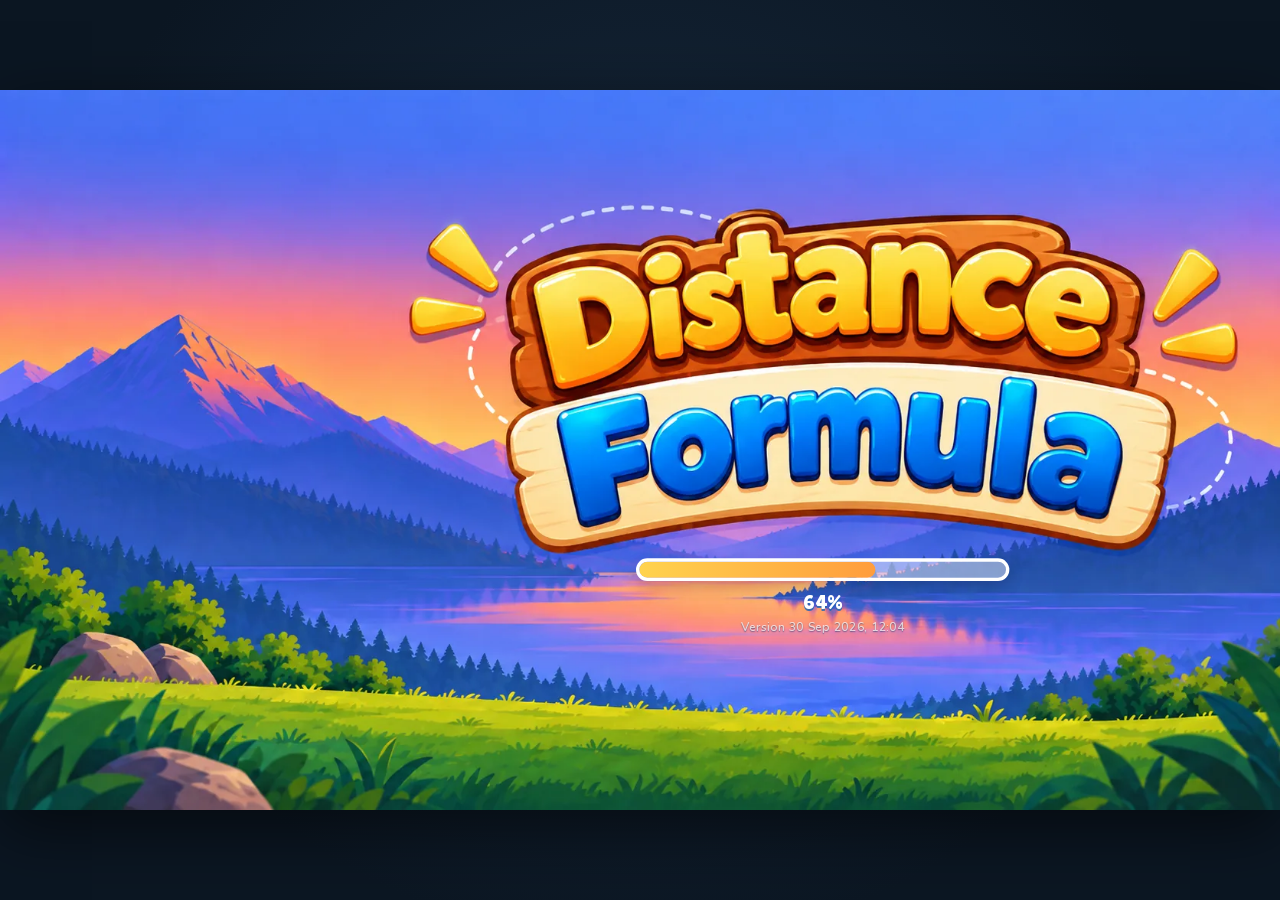
<file: learn/index.html>
<!DOCTYPE html>
<html lang="en">
<head>
<meta charset="utf-8">
<meta name="viewport" content="width=device-width, initial-scale=1, viewport-fit=cover">
<!-- Every stylesheet, script and icon below carries a version stamp,
     and so does everything the scripts load. tools/stamp.js writes it
     on each commit (.githooks/pre-commit), so a laptop that opened an
     earlier copy asks for the new files rather than running the old
     ones. The loading screen shows it, small, so two laptops can be
     compared at a glance. (The <meta http-equiv> cache lines that used
     to sit here are ignored by every current browser.) -->
<title>Distance Formula — Swifty's Adventure</title>

<!-- The game's own mark: two plotted points and the distance between
     them, in the board's navy and gold. The SVG scales to whatever a
     browser asks for; the PNGs are there for the ones that still want a
     bitmap, and for an iOS home screen. -->
<link rel="icon" type="image/svg+xml" href="assets/icon.svg?v=20260930120459">
<!-- The two PNG icons stay PNG: iOS asks for a PNG home-screen icon, and
     as WebP these two came out no smaller (3KB between them). -->
<link rel="icon" type="image/png" sizes="32x32" href="assets/icon-32.png?v=20260930120459">
<link rel="apple-touch-icon" sizes="180x180" href="assets/icon-180.png?v=20260930120459">
<meta name="theme-color" content="#213258">
<!-- The game's own two fonts, from its own folder — never the
     laptop's, never the network's. -->
<link rel="stylesheet" href="css/fonts.css?v=20260930120459">
<link rel="stylesheet" href="css/style.css?v=20260930120459">
<link rel="stylesheet" href="css/number-selector.css?v=20260930120459">
<link rel="stylesheet" href="css/triangle-options.css?v=20260930120459">
<link rel="stylesheet" href="css/hint-note.css?v=20260930120459">
<link rel="stylesheet" href="css/screen-jump.css?v=20260930120459">
<link rel="stylesheet" href="css/town.css?v=20260930120459">
<link rel="stylesheet" href="css/speech-bubble.css?v=20260930120459">
<link rel="stylesheet" href="css/formula-table.css?v=20260930120459">
</head>
<body>

<div id="viewport">
  <!-- 1920 x 1080 design space, scaled to fit any 16:9 screen -->
  <div id="stage">

    <!-- ============ start screen ============ -->
    <div id="startScreen">
      <img id="startArt" class="full" src="" alt="Distance Formula">

      <!-- wind and blowing leaves; behind her and behind the button -->
      <div id="startSky"></div>

      <!-- She flies in and perches on the rock before Play is offered.
           Her own rig rather than the game's: that one lives inside
           #scene, which is still hidden while this plays. -->
      <div id="startShadow"></div>
      <div id="startBird" class="pre-flight">
        <div id="startBirdWin">
          <img id="startFly"  src="" alt="">
          <img id="startTalk" src="" alt="Swifty">
        </div>
      </div>

      <button id="playBtn" class="veiled" disabled aria-label="Play">
        <img id="playImg" src="" alt="">
      </button>

      <!-- Where Play will be, until every file is here (js/preload.js):
           the bar, how far it has got, and which copy of the game this is. -->
      <div id="loadBar" role="progressbar" aria-label="Loading" aria-valuemin="0" aria-valuemax="100" aria-valuenow="0">
        <div class="load-track"><div id="loadFill"></div></div>
        <div id="loadPct">0%</div>
        <div id="loadVer"></div>
      </div>
    </div>

    <!-- ============ game scene ============ -->
    <div id="scene" class="hidden">
      <img id="sceneArt" class="full" src="" alt="">

      <div id="skyLayer"></div>

      <!-- screen 5: the coordinate board. Axes, arrowheads and numbers
           are drawn as an SVG overlay so each part can animate in. -->
      <div id="gridPanel" class="hidden">
        <div id="gridImg"></div>
        <svg id="gridAxes" aria-hidden="true"></svg>
      </div>

      <!-- bird + bubble share this group so they bob together and
           the tail never drifts off her head -->
      <div id="charGroup">
        <!-- she must not be seen standing at her mark before she flies
             in, so both start hidden until an entrance runs -->
        <div id="shadow" class="lifted"></div>
        <div id="birdRig" class="pre-entrance">
          <!-- mirrors her about the belly anchor so she faces the way
               she is travelling -->
          <div id="birdFlip">
            <div id="birdWin">
              <img id="flySheet"  src="" alt="">
              <img id="talkSheet" src="" alt="Swifty">
            </div>
          </div>
        </div>

        <!-- screen 5 resting pose, swapped in when she lands -->
        <img id="standSwifty" class="hidden" src="" alt="Swifty">

        <!-- Her balloon (css/speech-bubble.css): HTML and CSS only.
             #bubble is the box seatBubble() moves and sizes; inside it,
             the balloon itself, its one shine, and the line. -->
        <div id="bubble" class="hidden">
          <div id="bubbleBody" class="game-speech-bubble" role="dialog" aria-live="polite">
            <span class="game-speech-bubble__shine" aria-hidden="true"></span>
            <div class="game-speech-bubble__content">
              <p id="bubbleLine" class="game-speech-bubble__text"></p>
            </div>
          </div>
        </div>
      </div>


      <!-- the way back and the way on, as one pair in the top corner -->
      <div id="nav">
        <!-- The arrows are drawn, not typed: neither font has ◀ ▶, so
             as characters every laptop drew its own. -->
        <button id="backBtn" aria-label="Previous screen" disabled><span class="arrow" aria-hidden="true"></span>Back</button>
        <button id="nextBtn" aria-label="Next screen">Next<span class="arrow" aria-hidden="true"></span></button>
      </div>

      <!-- the way on, in the corner, once she has said what the formula
           gives (37, 39, 41) -->
      <button id="goOn" class="hidden" aria-label="Next screen">Next<span class="arrow" aria-hidden="true"></span></button>

    </div>

    <!-- ============ effects ============ -->
    <!-- the hand that comes down and taps the point when nobody has
         moved for a while; positioned and shown by Hint -->

    <div id="fxLayer"></div>
    <!-- a wrong answer, felt at the edges of the frame; FX.missGlow -->
    <div id="missGlow" aria-hidden="true"></div>
    <div id="leafLayer" class="hidden"></div>

  </div>
</div>

<script src="js/config.js?v=20260930120459"></script>
<script src="js/asset-manifest.js?v=20260930120459"></script>
<script src="js/preload.js?v=20260930120459"></script>
<script src="js/audio.js?v=20260930120459"></script>
<script src="js/voice.js?v=20260930120459"></script>
<script src="js/fx.js?v=20260930120459"></script>
<script src="js/number-selector.js?v=20260930120459"></script>
<script src="js/triangle-options.js?v=20260930120459"></script>
<script src="js/hint-note.js?v=20260930120459"></script>
<script src="js/screen-jump.js?v=20260930120459"></script>
<script src="js/town.js?v=20260930120459"></script>
<script src="js/formula-table.js?v=20260930120459"></script>
<script src="js/math-text.js?v=20260930120459"></script>
<script src="js/game.js?v=20260930171500"></script>
<!-- inside Cliff Cross's <iframe> (?embed=1): tells the game when the
     lesson is up and when it is over; does nothing on its own -->
<script src="js/embed.js?v=20260930171500"></script>
</body>
</html>
</file>
<file: learn/css/fonts.css>
/* The game's two faces, from its own folder.

   They used to come from fonts.googleapis.com, which made the letters
   depend on the laptop: offline, or on a network that filters Google,
   every word was set in the laptop's own font — San Francisco, Segoe
   UI, Roboto — and on a slow connection her first lines arrived in it
   and switched part-way through. These are Google's own files for the
   same two faces (Lilita One 400, Nunito 600), with the same character
   ranges, so what renders is exactly what rendered before; see
   assets/fonts/OFL-*.txt for the licence (SIL Open Font License).

   `block`, not `swap`: nothing is ever drawn in a stand-in face. The
   loader waits for both faces before Play is offered (game.js,
   preload), so the block never shows.

   One more Nunito file carries √ and the subscripts ₁ ₂ — Nunito has
   them, but Google's Latin set does not, so they used to come from
   whatever font the laptop had.

   And Poppins 700, the face of her speech balloon (css/speech-bubble.css)
   and nothing else: Google's own files again, the same two ranges, and
   the same licence (assets/fonts/OFL-Poppins.txt). What Poppins has not
   got — √, ₁, ₂ — comes from Nunito, next in the balloon's list. */
@font-face {
  font-family: 'Lilita One';
  font-style: normal;
  font-weight: 400;
  font-display: block;
  src: url('../assets/fonts/lilita-one-latin.woff2?v=20260930120459') format('woff2');
  unicode-range: U+0000-00FF, U+0131, U+0152-0153, U+02BB-02BC, U+02C6, U+02DA, U+02DC, U+0304, U+0308, U+0329, U+2000-206F, U+20AC, U+2122, U+2191, U+2193, U+2212, U+2215, U+FEFF, U+FFFD;
}
@font-face {
  font-family: 'Lilita One';
  font-style: normal;
  font-weight: 400;
  font-display: block;
  src: url('../assets/fonts/lilita-one-latin-ext.woff2?v=20260930120459') format('woff2');
  unicode-range: U+0100-02BA, U+02BD-02C5, U+02C7-02CC, U+02CE-02D7, U+02DD-02FF, U+0304, U+0308, U+0329, U+1D00-1DBF, U+1E00-1E9F, U+1EF2-1EFF, U+2020, U+20A0-20AB, U+20AD-20C0, U+2113, U+2C60-2C7F, U+A720-A7FF;
}
@font-face {
  font-family: 'Nunito';
  font-style: normal;
  font-weight: 600;
  font-display: block;
  src: url('../assets/fonts/nunito-600-latin.woff2?v=20260930120459') format('woff2');
  unicode-range: U+0000-00FF, U+0131, U+0152-0153, U+02BB-02BC, U+02C6, U+02DA, U+02DC, U+0304, U+0308, U+0329, U+2000-206F, U+20AC, U+2122, U+2191, U+2193, U+2212, U+2215, U+FEFF, U+FFFD;
}
@font-face {
  font-family: 'Nunito';
  font-style: normal;
  font-weight: 600;
  font-display: block;
  src: url('../assets/fonts/nunito-600-latin-ext.woff2?v=20260930120459') format('woff2');
  unicode-range: U+0100-02BA, U+02BD-02C5, U+02C7-02CC, U+02CE-02D7, U+02DD-02FF, U+0304, U+0308, U+0329, U+1D00-1DBF, U+1E00-1E9F, U+1EF2-1EFF, U+2020, U+20A0-20AB, U+20AD-20C0, U+2113, U+2C60-2C7F, U+A720-A7FF;
}
@font-face {
  font-family: 'Nunito';
  font-style: normal;
  font-weight: 600;
  font-display: block;
  src: url('../assets/fonts/nunito-600-math.woff2?v=20260930120459') format('woff2');
  unicode-range: U+2081-2082, U+221A;
}
/* And the letters of the algebra — x₁, y₂, the x of "x-axis", the d of
   the distance formula — in Latin Modern Math, the face of TeX's own
   mathematics: its italic x, y and d and its small script digits, and
   nothing else (tools/swifty-math-font.py). Made from it and renamed,
   as its licence asks: assets/fonts/GUST-FONT-LICENSE.txt. An italic
   face: that is what its letters are. Set where js/math-text.js puts
   .mvar and .msub (style.css). */
@font-face {
  font-family: 'Swifty Math';
  font-style: italic;
  font-weight: 400;
  font-display: block;
  src: url('../assets/fonts/swifty-math.woff2?v=20260930120459') format('woff2');
  unicode-range: U+0064, U+0078-0079, U+2080-2089;
}
@font-face {
  font-family: 'Poppins';
  font-style: normal;
  font-weight: 700;
  font-display: block;
  src: url('../assets/fonts/poppins-700-latin.woff2?v=20260930120459') format('woff2');
  unicode-range: U+0000-00FF, U+0131, U+0152-0153, U+02BB-02BC, U+02C6, U+02DA, U+02DC, U+0304, U+0308, U+0329, U+2000-206F, U+20AC, U+2122, U+2191, U+2193, U+2212, U+2215, U+FEFF, U+FFFD;
}
@font-face {
  font-family: 'Poppins';
  font-style: normal;
  font-weight: 700;
  font-display: block;
  src: url('../assets/fonts/poppins-700-latin-ext.woff2?v=20260930120459') format('woff2');
  unicode-range: U+0100-02BA, U+02BD-02C5, U+02C7-02CC, U+02CE-02D7, U+02DD-02FF, U+0304, U+0308, U+0329, U+1D00-1DBF, U+1E00-1E9F, U+1EF2-1EFF, U+2020, U+20A0-20AB, U+20AD-20C0, U+2113, U+2C60-2C7F, U+A720-A7FF;
}
</file>
<file: learn/css/style.css>
/* =============================================================
   Distance Formula — presentation
   Everything is authored in a fixed 1920 x 1080 space; #stage is
   scaled by JS so the 16:9 frame fits any screen and letterboxes.
   ============================================================= */

/* The design space, declared once.

   Every length in this project is written in these units, and the
   whole frame is scaled as one thing to whatever room the browser
   gives it. That is the entire responsive system: there is no second
   layout for a smaller screen, because a smaller screen gets the same
   layout at a smaller scale.

   Which means a viewport unit is always a bug here. `vw` and `vh`
   measure the real window; everything inside #stage measures the
   design. The two are the same number only at exactly 1920x1080, so a
   `vw` inside the stage is a length that silently changes shape with
   the device — the one thing this system exists to prevent. When a
   rule needs to know how much room the whole frame has, it asks
   --stage-w / --stage-h, not the window.

   `fitStage()` writes these from C.STAGE_W / C.STAGE_H at boot, so the
   config stays the one place the design's size is decided and these
   two lines are the fallback that keeps the first paint right. */
:root {
  --stage-w: 1920px;
  --stage-h: 1080px;
}

*, *::before, *::after { box-sizing: border-box; }

html, body {
  margin: 0; padding: 0; height: 100%;
  background: #0b1622;
  overflow: hidden;
  /* Nunito second: it is the game's own too, and it carries the few
     characters Lilita One lacks (√, ₁, ₂), so those never fall through
     to whatever font the laptop has. */
  font-family: 'Lilita One', 'Nunito', system-ui, -apple-system, 'Segoe UI', sans-serif;
  /* Only the weights that exist. Lilita One has one and Nunito is
     loaded at one; a heavier weight asked of either used to be faked
     by the browser — each browser its own way, so the same digits came
     out a different thickness on every laptop. */
  font-synthesis: none;
  -webkit-font-smoothing: antialiased;
  -webkit-tap-highlight-color: transparent;
  /* Safari only reads the prefixed form: without it a quick double tap
     on the scene selected one of her words in blue. */
  -webkit-user-select: none;
  user-select: none;
}

#viewport {
  position: fixed; top: 0; right: 0; bottom: 0; left: 0;
  background: radial-gradient(circle at 50% 40%, #16283c 0%, #0b1622 70%);
  overflow: hidden;
}

#stage {
  position: absolute; left: 50%; top: 50%;
  width: var(--stage-w); height: var(--stage-h);
  transform: translate(-50%, -50%) scale(1);
  transform-origin: center center;
  overflow: hidden;
  background: #8fd6f7;
  box-shadow: 0 30px 90px rgba(0, 0, 0, .55);
}

/* Full-frame art: the background plates, which are drawn at the design
   size and so fill it exactly. Sized from the design space rather than
   from 100%/100% so a plate can never be stretched by a parent that
   has been given some other height. */
.full {
  position: absolute; left: 0; top: 0;
  width: var(--stage-w); height: var(--stage-h);
  display: block;
  pointer-events: none;
}

.hidden { display: none !important; }

/* ---------------- loading ---------------- */
/* ---------------- loading: the bar where Play will be ----------------
   The title screen is up from the first moment, and until every file is
   here (js/preload.js) the bar stands in the Play button's place — the
   same white-edged pill and sunrise fill the loading screen before it
   had. layout() centres it on the button's box. When it is full it goes,
   she flies in, and Play pops up where it was. */
#loadBar {
  position: absolute; z-index: 3;
  width: 560px;
  transform: translate(-50%, -50%);
  text-align: center;
  transition: opacity .4s ease, transform .4s ease;
}
#loadBar.done { opacity: 0; transform: translate(-50%, -50%) scale(.94); }
#loadBar.hidden { display: none; }
.load-track {
  height: 34px;
  background: rgba(255, 255, 255, .45);
  border: 5px solid #fff; border-radius: 999px;
  overflow: hidden;
  box-shadow: 0 8px 22px rgba(0, 0, 0, .18);
}
/* Its width follows the bytes (js/preload.js); the transition only
   smooths a step between two reports, it never runs ahead of them. */
#loadFill {
  height: 100%; width: 0%;
  background: linear-gradient(90deg, #ffd34e, #ff9d3d);
  border-radius: 999px;
  transition: width .25s ease;
}
#loadPct {
  margin-top: 14px;
  font-family: 'Lilita One', 'Nunito', system-ui, sans-serif;
  font-size: 30px; font-weight: 400; color: #fff;
  text-shadow: 0 3px 0 rgba(27, 100, 181, .8);
  font-variant-numeric: tabular-nums;
}
/* Which copy of the game this is: the version stamp, as a date. Small
   and quiet — it is for comparing two laptops, not for the child. */
#loadVer {
  margin-top: 8px;
  font-family: 'Nunito', system-ui, sans-serif; font-weight: 600;
  font-size: 18px; letter-spacing: .5px;
  color: rgba(255, 255, 255, .7);
  text-shadow: 0 1px 2px rgba(27, 60, 110, .6);
  min-height: 1.2em;
}

/* ---------------- start screen ---------------- */
#startScreen { position: absolute; top: 0; right: 0; bottom: 0; left: 0; z-index: 8; transition: opacity .5s ease; }
#startScreen.fade-out { opacity: 0; }

/* Swifty's arrival on the title screen, on the same rig convention as
   the game's: a zero-size origin sitting on her belly anchor, so the
   flight's scale and rotation turn about her body rather than a corner. */
#startBird {
  position: absolute; z-index: 1;
  width: 0; height: 0;
  transform-origin: 0 0;
}
/* Held invisible until the flight starts — its own first keyframe is
   off-stage at opacity 0, so she is never drawn at rest on the rock
   before she has flown to it. */
#startBird.pre-flight { opacity: 0; }
#startBird.flying { animation: startFlyIn 2600ms linear forwards; }
#startBirdWin { position: absolute; overflow: hidden; }
#startBirdWin img { position: absolute; display: block; }

/* Contact shadow on the rock, faded in as she settles. */
#startShadow {
  position: absolute; z-index: 0;
  border-radius: 50%;
  background: radial-gradient(ellipse at center,
              rgba(48, 40, 36, .42) 0%,
              rgba(48, 40, 36, .27) 45%,
              rgba(48, 40, 36, .09) 70%,
              rgba(48, 40, 36, 0)   80%);
  opacity: 0;
  transition: opacity .5s ease;
  pointer-events: none;
}
#startShadow.down { opacity: 1; }

/* An undulating approach from off-stage left that flares and settles
   onto the rock — the dips shorten as she nears it. Offsets are from
   the perch, which is where the rig already sits. */
@keyframes startFlyIn {
  0%   { transform: translate(-560px, -262px) scale(.52) rotate(-9deg); opacity: 0; }
  6%   { opacity: 1; }
  17%  { transform: translate(-452px, -368px) scale(.60) rotate(6deg); }
  30%  { transform: translate(-352px, -205px) scale(.68) rotate(-7deg); }
  43%  { transform: translate(-262px, -338px) scale(.76) rotate(6deg); }
  56%  { transform: translate(-182px, -178px) scale(.83) rotate(-6deg); }
  68%  { transform: translate(-116px, -290px) scale(.90) rotate(5deg); }
  79%  { transform: translate(-64px,  -148px) scale(.95) rotate(-4deg); }
  88%  { transform: translate(-28px,  -212px) scale(.99) rotate(3deg); }
  95%  { transform: translate(-4px,   -62px)  scale(1.02) rotate(-1deg); }
  100% { transform: translate(0, 0) scale(1) rotate(0deg); opacity: 1; }
}

#playBtn {
  position: absolute; z-index: 2;
  opacity: 1; transition: opacity .45s ease;
  padding: 0; border: 0; background: none;
  cursor: pointer; overflow: visible;
  transform-origin: center center;
  filter: drop-shadow(0 14px 20px rgba(12, 60, 120, .38));
}
#playImg { position: absolute; display: block; pointer-events: none; }

/* soft halo that breathes behind the button */
#playBtn::before {
  content: ''; position: absolute; left: 50%; top: 50%;
  width: 128%; height: 128%;
  transform: translate(-50%, -50%);
  border-radius: 50%;
  background: radial-gradient(circle, rgba(255, 255, 255, .55) 0%, rgba(140, 215, 255, .30) 45%, rgba(140, 215, 255, 0) 70%);
  animation: halo 2.2s ease-in-out infinite;
  pointer-events: none;
}
/* Not offered until she has landed. Done as a transition, not an
   animation, so it cannot fight the idle keyframes below. */
#playBtn.veiled { opacity: 0; pointer-events: none; }
#playBtn.idle { animation: playIdle 1.9s ease-in-out infinite; }
/* Offered: it pops up in the bar's place, overshoots a little, settles
   into its idle bob. */
#playBtn.popping { animation: playPop .5s cubic-bezier(.3, 1.45, .5, 1) both; }
@keyframes playPop {
  0%   { transform: scale(.3); opacity: 0; }
  60%  { transform: scale(1.08); opacity: 1; }
  100% { transform: scale(1); opacity: 1; }
}
@media (hover: hover) and (pointer: fine) {
  #playBtn:hover { animation-duration: 1.1s; }
}
#playBtn:active { animation: none; transform: scale(.9); }
#playBtn.pressed { animation: playPress .42s cubic-bezier(.3, 1.5, .5, 1) forwards; }

/* ---------------- scene ---------------- */
#scene { position: absolute; top: 0; right: 0; bottom: 0; left: 0; z-index: 1; }

/* The scene behind the game is left sharp. It used to carry a 4px
   blur to push it back behind the board and the line — and the 1.02
   scale with it, which existed only to hide the soft rim a blur
   leaves at its own edges. The painting is meant to be seen.

   What is left is a breath of tone off it, far too little to read as
   haze: the board and her line still have to come first. */
#sceneArt {
  filter: saturate(.96) brightness(.98);
}

/* Filled backwards, never forwards, here and on every entrance below
   whose last frame is the element's own style: an animation holding its
   last frame is still running as far as the compositor is concerned,
   and keeps the element on a layer of its own for good — the whole
   frame, for this one. */
#scene.fade-in { animation: fadeIn .6s ease backwards; }

/* Everything ambient lives here — the clouds and the drifting leaf.
   z-index 1 puts the whole layer behind the board (2), Swifty (3) and
   the working (4), so nothing in it can ever come forward over the part
   of the screen the child is working on. */
#skyLayer {
  position: absolute; left: 0; top: 0;
  width: 1920px; height: 1080px;
  overflow: hidden;
  pointer-events: none;
  z-index: 1;
}
.cloud {
  position: absolute; left: 0;
  overflow: hidden;
  will-change: transform;
  animation-name: cloudDrift;
  /* Eased, and reversing each time: the cloud slows as it reaches one
     end of the sky, turns, and drifts back — so it stays in open sky
     rather than running off the frame past the trees. */
  animation-timing-function: ease-in-out;
  animation-iteration-count: infinite;
  animation-direction: alternate;
}
.cloud img { position: absolute; display: block; }

/* ---------------- Swifty + bubble ---------------- */
#charGroup { position: absolute; left: 0; top: 0; width: 0; height: 0; z-index: 3; }

/* Soft contact shadow on the grass. Sits below the bird in the same
   group, so it stays put under her feet. */
#shadow {
  position: absolute;
  border-radius: 50%;
  background: radial-gradient(ellipse at center,
              rgba(34, 78, 28, .38) 0%,
              rgba(34, 78, 28, .26) 42%,
              rgba(34, 78, 28, .10) 66%,
              rgba(34, 78, 28, 0)   78%);
  pointer-events: none;
  transition: opacity .3s ease, transform .3s ease;
}
/* while she is in the air during the fly-in */
#shadow.lifted { opacity: 0; transform: scale(.35); }
/* No ground under her at all on some screens — see applyGeom. */
#shadow.gone { opacity: 0 !important; }

/* rig origin sits exactly on the belly anchor, so flight transforms
   rotate and scale around the body, not a corner */
#birdRig {
  position: absolute; width: 0; height: 0;
  transform-origin: 0 0;
}
/* Held invisible until her entrance begins. The fly-in animation's
   own first keyframe is off-stage at opacity 0, so handing over is
   seamless — she is never drawn at rest beforehand. */
#birdRig.pre-entrance { opacity: 0; }
#birdRig.fly-in  { animation: flyIn 2.1s linear forwards; }
#birdRig.fly-out { animation: flyOut 1.5s linear forwards; }

/* Sits on the rig origin (her belly anchor) with zero size, so
   mirroring here flips her in place rather than sliding her sideways. */
#birdFlip { position: absolute; left: 0; top: 0; width: 0; height: 0; transform-origin: 0 0; }

#birdWin { position: absolute; overflow: hidden; }
#birdWin img { position: absolute; display: block; image-rendering: auto; }

/* Swifty's speech balloon: the component in css/speech-bubble.css,
   placed in the game.

   #bubble is the box seatBubble() positions: the balloon's width, and
   its height down to the tail's point, which is what gets driven onto
   her head. The balloon is cut to its line (Bubble.fitBox) and fills
   it to that height, and its tail hangs into the rest. Only the balloon
   has a background; #bubble itself is transparent. */
#bubble {
  position: absolute;
  pointer-events: none;
}
#bubble .game-speech-bubble {
  position: absolute;
  left: 0;
  top: 0;
  width: 100%;
  /* the game sets the height to the line it holds */
  min-height: 0;
  max-width: none;
}

/* It arrives the component's own way — fading up, rising a little and
   growing from 94% — out of its tail's point, where seatBubble() puts
   the transform origin; and goes the way it always has. */
#bubble.pop-in  { animation: speechBubbleEnter .34s cubic-bezier(.22, .61, .36, 1) both; }
#bubble.pop-out { animation: bubbleOut .26s ease-in both; }
@media (prefers-reduced-motion: reduce) {
  #bubble.pop-in { animation: none; }
}

/* Each word fades up and sharpens where it already sits, rather than
   being typed in: at this reading age a word arriving whole is read as
   a word, and the blur makes the arrival soft instead of a hard flick. */
.wd { opacity: 0; }
.wd.in { animation: wdIn .46s cubic-bezier(.2, .7, .3, 1) both; }
/* A word that is already out — the box has been re-measured, or she has
   carried the line somewhere — stays out. Without this, putting a line
   back replays its arrival and the whole thing reads as being said
   again. */
.wd.shown { opacity: 1; filter: none; animation: none; }
@keyframes wdIn {
  from { opacity: 0; filter: blur(4px); }
  to   { opacity: 1; filter: blur(0); }
}
/* Calm (html.calm — see CFG.MOTION): the word snaps in rather than
   fading up. Off unless the game is set to it; the laptop's own
   reduce-motion setting no longer decides it. */
html.calm .wd.in { animation-duration: .08s; }

/* Her balloon follows her up to the raised spot instead of being
   redrawn there — she flies the distance herself, so only the box she
   is speaking from needs carrying. Width and height ride along, so it
   re-fits as it travels rather than resizing in a single frame. */
#bubble.rising {
  transition: top .62s cubic-bezier(.3, .85, .35, 1),
              left .62s cubic-bezier(.3, .85, .35, 1),
              width .62s cubic-bezier(.3, .85, .35, 1),
              height .62s cubic-bezier(.3, .85, .35, 1);
}

/* ---------------- screen 5: coordinate board ---------------- */
/* The board: a golden frame around a cream surface, drawn rather than
   dropped in as a picture. The frame is built from inset rings instead
   of a border so the panel keeps a single box — the axes overlay sits
   at 0,0 of it, and every offset measured for the old artwork still
   lands where it did. Every size comes from Board.place(), scaled with
   the panel, so one board reads the same at any of its sizes. */
/* 37: the board steps back and the table grows into the room (tableGrow). */
#gridPanel.stepping { transition: scale .7s cubic-bezier(.22, .61, .36, 1); }
.formula-table.growing { transition: left .7s cubic-bezier(.22, .61, .36, 1),
                                     top .7s cubic-bezier(.22, .61, .36, 1),
                                     scale .7s cubic-bezier(.22, .61, .36, 1); }
/* A length blinking on its line (46, on a wrong card): on the label's
   own group, so the pop that shows the label is left alone. */
#gridAxes .blinking { animation: lenBlink .45s ease-in-out 4 both; }
@keyframes lenBlink { 0%, 100% { opacity: 1; } 50% { opacity: .12; } }
html.calm #gridAxes .blinking { animation: none; }
/* An arrowhead the window's edge would cut in half is not drawn; its
   axis runs straight on to the edge instead (Board.fitArrows). */
#gridAxes .arrow.cut { visibility: hidden; }
/* The board going from a screen that has none, with no leaf sweep to
   hide it (40): faded where it stands. */
#gridPanel.leaving { opacity: 0; transition: opacity .5s ease; }
#gridPanel {
  position: absolute; z-index: 2; transform-origin: center center;
  border-radius: var(--radius, 46px);
  background: var(--paper-inner, #FFFDF1);
  box-shadow:
    inset 0 0 0 var(--edgeW,  2px) var(--paper-edge,  #141930),
    inset 0 0 0 var(--frameW, 14px) var(--paper-frame, #252C47),
    inset 0 0 0 var(--hiW,    16px) var(--paper-hi,    #FFF2A8),
    0 8px 22px rgba(16, 20, 40, .30);
}

/* The grid itself: one line every cell, laid down from the origin out,
   so a line falls on every whole coordinate. The surface starts half a
   line-width early and runs half a line-width long, which centres the
   first and last lines on the grid's own edges. */
#gridImg {
  position: absolute;
  background-image:
    repeating-linear-gradient(to right,
      var(--gridline, #9CA9AD) 0 var(--lw, 2px),
      transparent var(--lw, 2px) var(--cw, 50px)),
    repeating-linear-gradient(to bottom,
      var(--gridline, #9CA9AD) 0 var(--lw, 2px),
      transparent var(--lw, 2px) var(--ch, 50px));
}

#gridAxes  { position: absolute; left: 0; top: 0; overflow: visible; }


/* the board arriving out of nowhere */
#gridPanel.magic-in { animation: magicIn .7s cubic-bezier(.25, .9, .3, 1) backwards; }

/* The ruled paper washes in under the axes instead of arriving with the
   panel, so the board fills in rather than turning up complete. */
/* Up to whatever the ruling's own opacity is — full, or a quiet board's
   .35 — and then let go, so the quiet rule below dims it by declaration. */
#gridImg.ruling { animation: ruleIn 1s ease-out backwards; }
@keyframes ruleIn { from { opacity: 0; } }
/* A quiet board. The ruling, the axes, their arrowheads and their
   numbers all fall back together, so what is plotted on top of them
   comes forward.

   It is needed because a plotted line and an axis are the same navy at
   nearly the same weight — which is right on a screen with one pair on
   it, and wrong on a screen carrying several, where the furniture ends
   up competing with the very thing it is there to measure.

   Each is dimmed by a different amount rather than all by one: the
   ruling only has to stay countable, the axes only have to stay
   findable, but the numbers are what the coordinates are pointing at,
   so they keep most of their ink. Declared on the base rules as well,
   so a board goes quiet and comes back with a fade rather than a
   flicker. */
#gridImg, #gridAxes .axes, #gridAxes .glabel {
  transition: opacity .45s ease;
}
#gridPanel.quiet #gridImg { opacity: .35; }
/* The axes step back as ONE shape — lines and arrowheads share a
   group — so where a shaft tucks under its arrowhead, or the four
   half-axes meet at the origin, there is one layer of ink and not two.
   Faded part by part, each overlap stacked darker. */
#gridPanel.quiet #gridAxes .axes { opacity: .3; }
/* Past the rules that turn these two on, which are as specific as they
   are and come earlier in the file. */
#gridPanel.quiet #gridAxes .glabel.pop { opacity: .5; }

/* The other reason the board steps back, and it is not the same reason.

   `quiet` is a beat saying "this one is about the drawing, not about
   counting", and it takes the ruling down with everything else.
   `crossed` is the BOARD saying "a side of this drawing runs over an
   axis" — the paper giving way to the subject where the two meet — and
   it leaves the ruling alone. Screen 58 is why the two are separate: it
   asks a child to count fourteen squares up a side that crosses the
   x-axis, so the axis has to get out of the way and the squares have to
   stay countable.

   The numbers do not go as far down as the lines. A child reads
   coordinates off them on every screen in this game, and a number at .3
   is a number they have to squint at; the lines carry less here, so the
   lines can go further. */
#gridPanel.crossed #gridAxes .axes { opacity: .3; }
#gridPanel.crossed #gridAxes .glabel.pop { opacity: .5; }

/* Pushed in, the axes are lines only. At that range the child is reading
   the drawing and its own labels, not counting along an axis, and the
   numbers are the loudest thing left on a board that has already been
   quietened. They are faded, not removed — still there, still lettered,
   still measured by anything that measures them.

   Weighs the same as the quiet rule above and beats it on source order
   alone, so it has to stay below it. */
#gridPanel.framed #gridAxes .glabel.pop { opacity: 0; }
/* And the axes with them. The reason that takes the numbers away takes
   the lines too: pushed in this far the child is reading one drawing,
   and a pair of full-weight rules with arrowheads on them is the
   heaviest thing left on the paper — in a frame that no longer even
   shows what they count. They step back to the same .3 the board uses
   everywhere else it quietens, as one shape (see the group rule above),
   riding the .45s transition so the fade comes with the push. */
#gridPanel.framed #gridAxes .axes { opacity: .3; }

/* A board with no numbers on it — `numbers: false` in the script, from
   screen 30 on. By then every point carries its own coordinates, and
   the child reads those, not the axes. The axes still sweep out and
   their letters still land; only the numbering stays off. Not removed:
   still laid out and measured, so every label on the board keeps the
   place it has always had. Weighs more than every rule above that
   lights a number or dims it, so none of them can bring one back. */
#gridPanel.unnumbered #gridAxes .glabel.gnum,
#gridPanel.unnumbered #gridAxes .glabel.gnum.pop { opacity: 0; animation: none; }


/* Each axis is two half-lines drawn outward from the origin, so the
   middle lines grow from the centre rather than sweeping in. */
#gridAxes .axis {
  stroke-linecap: round; fill: none;
}
/* `forwards` is load-bearing here and cannot be dropped: build() sets
   each axis half's stroke-dashoffset as an inline style, and a rule
   never beats an inline style — only an animation does. So the drawn
   state has to be the animation's held last frame, and a half-axis the
   sweep never reached is put right by settleFurniture clearing that
   inline value instead. The arrowheads and numbers below carry no
   inline style, so those can simply declare themselves on. */
#gridAxes .axis.draw { animation: drawOut var(--axisDraw, .9s) cubic-bezier(.3, .85, .35, 1) forwards; }

#gridAxes .arrow { opacity: 0; transform-box: fill-box; transform-origin: center; }
#gridAxes .arrow.pop { opacity: 1; animation: arrowPop .34s cubic-bezier(.3, 1.7, .5, 1); }

/* Screen 6: intersection markers. Hidden until that screen, then
   they pop in and settle into a slow, mild breath. */
/* The hand that comes with the hint, and goes again. It taps twice and
   leaves: the glow is what stays until the point is found, so this only
   has to say "over here" once. */
#nudge {
  position: absolute;
  z-index: 6;
  opacity: 0;
  pointer-events: none;
  /* the fingertip — set from the art's own alpha, in Hint.palm() */
  filter: drop-shadow(0 6px 10px rgba(80, 50, 10, .30));
}
#nudge.on { animation: nudgeTap 1s cubic-bezier(.35, .05, .3, 1) 3; }
/* The offsets are in px against a 290px image, so they travel with the
   hand rather than reading as a bigger wobble on a smaller one; the
   scale pivots on the fingertip, which keeps the finger on the point
   through the whole tap. */
@keyframes nudgeTap {
  0%   { opacity: 0; transform: scale(.86) translate(11px, 15px); }
  22%  { opacity: 1; transform: scale(1) translate(0, 0); }
  46%  { transform: scale(.9) translate(-2px, -3px); }
  70%  { transform: scale(1) translate(0, 0); }
  100% { opacity: 1; transform: scale(1) translate(0, 0); }
}
html.calm #nudge.on { animation: none; opacity: 1; }

#gridAxes .dots .gdot {
  opacity: 0;
  transform-box: fill-box;
  transform-origin: center;
  paint-order: stroke fill;      /* ring behind the fill, so it reads on the axes */
  pointer-events: none;
  transition: fill .15s ease;
}
/* They breathe while the board is waiting for a tap — that gentle
   movement is the invitation. */
#gridAxes .dots.on .gdot {
  animation: dotIn .42s cubic-bezier(.3, 1.7, .5, 1) both,
             dotPulse 2.1s ease-in-out infinite;
  pointer-events: all;           /* they invite a tap, so let them take one */
  cursor: pointer;
}
/* And they stop the moment help arrives. The one point being pointed at
   has to stand out against something, and a board where everything is
   moving gives it nothing — so once the hint is up, every other marker
   goes still and only that one is left breathing.

   This sits above the .hint rule on purpose: both weigh the same, so
   source order is what lets the hinted point keep its own animation. */
#gridAxes .dots.on.hushed .gdot {
  animation: dotIn .42s cubic-bezier(.3, 1.7, .5, 1) both;
}
/* the tappable affordance: brighten and swell under the cursor */
/* A mouse only: on a touch screen :hover sticks to the last thing
   tapped, and a wrong dot stayed big and blue — looking chosen — until
   the next tap somewhere else. */
@media (hover: hover) and (pointer: fine) {
  #gridAxes .dots.on .gdot:hover {
    animation: none;               /* a paused animation still wins the cascade */
    opacity: 1;
    fill: #2E9BD4;
    transform: scale(1.7);
  }
}
#gridAxes .dots.on .gdot:active { transform: scale(1.35); }

/* wrong tap: a red flash that settles back into the pulse */
#gridAxes .dots.on .gdot.wrong {
  animation: dotWrong .6s ease-out both;
}

/* a leg dropped from the segment to make a right-angled corner */
#gridAxes .leg { opacity: 0; pointer-events: none; }
#gridAxes .leg.on { opacity: 1; }
#gridAxes .legdot {
  opacity: 0;
  paint-order: stroke fill;
  transform-box: fill-box; transform-origin: center;
}
#gridAxes .legdot.pop { animation: segDotIn .54s cubic-bezier(.22, .68, .3, 1) both; }
/* The face of the triangle, once its three sides are there. Barely a
   wash: it is there to say "this is one shape" and must not compete
   with the sides, the lengths or the ruling underneath it. */
#gridAxes .trifill {
  fill: rgba(224, 123, 18, .11);
  stroke: none;
  opacity: 0;
  transition: opacity .5s ease;
}
#gridAxes .trifill.on { opacity: 1; }
/* The park (55–61): grass inside the triangle, opaque, so the ruling
   does not run through it — its three sides are its fence. When a side
   is being found it goes paler rather than see-through, so the grid
   never shows inside it. */
#gridAxes .trifill.park { fill: #CFE9B2; }   /* the grass itself is set on the element: Board.showTriangle */
#gridPanel #gridAxes .trifill.park.hush { opacity: 1 !important; filter: saturate(.55) brightness(1.07); }
#gridAxes .parktrees { opacity: 0; transition: opacity .5s ease; pointer-events: none; }
#gridAxes .parktrees.on { opacity: 1; }

#gridAxes .legline { fill: none; }
/* The dotted guide. The solid line's draw wipes with stroke-dasharray,
   so a line that wants real dots cannot be drawn that way and comes in
   on its own.

   The drawn state is a plain declaration, not the tail of an animation
   held by `forwards`: a resting state that only exists inside a
   keyframe is invisible the moment anything stops that keyframe
   running, and an invisible guide is worse than an unanimated one. The
   animation only introduces it. */
/* And it arrives the way the pair's dotted guide does (dashGrow, below):
   growing out of its own start with the same ease-in, the dots held at
   size, so every dotted line in the game comes in one way. It used to
   fade in where it lay — and the corner at its far end, timed to land
   as the dots reach it (runLegs: 980ms), landed on a line already
   there. The start is set per side in placeLeg (transform-origin). */
#gridAxes .legdash-g { transform-box: view-box; opacity: 0; }
#gridAxes .legdash-g.draw {
  opacity: 1;
  animation: dashGrow .9s cubic-bezier(.42, 0, .9, .62);
}
#gridAxes .legdash { fill: none; }
#gridAxes .legline.draw { animation: drawOut .6s cubic-bezier(.3, .85, .35, 1) forwards; }
/* A side carried over from the screen before is not arriving: it is
   simply still there. `set` says so — drawn, with no drawing. */
#gridAxes .legline.draw.set,
#gridAxes .segline.draw.set,
#gridAxes .segdash-g.draw.set { animation: none; stroke-dashoffset: 0; }
/* And the rest of a drawing put up already finished — what a screen
   reached with the picker or with Back is given, so it opens looking
   exactly as it does when it is played up to (see Board.seed). */
#gridAxes .legdash-g.draw.set { animation: none; }
/* Weighted with the panel's id as well: the rules that pop these in
   (legcoord, legname and leglen's below, segres's and found's further
   down) weigh the same as a plain `#gridAxes .x.set` and come later, so
   they won — a screen reached with the picker still bounced C's letters
   and both lengths in. `.hush` is !important and still beats this. */
#gridPanel #gridAxes .legdot.set, #gridPanel #gridAxes .legcoord.set,
#gridPanel #gridAxes .legname.set, #gridPanel #gridAxes .leglen.set,
#gridPanel #gridAxes .segres.set { opacity: 1; animation: none; }
#gridAxes .trifill.set { transition: none; }
#gridAxes .rightangle.on.set { opacity: 1; animation: none; }
#gridPanel #gridAxes .found.set { opacity: 1; animation: none; }
/* A drawing changed in plain sight (no leaf sweep): what is going
   steps back to nothing together before it is taken away (Board.fadeOut).
   Heavy enough to outrank every rule and animation that paints these,
   the town's own dimming included. */
#gridPanel #gridAxes .fading.fading.fading { opacity: 0 !important; transition: opacity .38s ease !important; }
/* The pair's letters, stepped back when they are done with — the
   comparison screens after a walk (Board.fadeNames). */
#gridPanel #gridAxes .segname.faded { opacity: 0 !important; }

/* A place in the town the screen is not about — its point and its
   coordinates step back with its picture (Board.townFocus). */
#gridAxes .found { transition: opacity .42s ease; }
#gridPanel #gridAxes .found.dim { opacity: .3 !important; }
#gridAxes .legcoord, #gridAxes .legname {
  opacity: 0;
  font-family: 'Nunito', system-ui, sans-serif;
  font-weight: 600;
  text-anchor: middle; dominant-baseline: middle;
  paint-order: stroke fill;
  stroke: #FDFBF0; stroke-width: 6;
  transform-box: fill-box; transform-origin: center;
}
#gridAxes .legcoord.pop, #gridAxes .legname.pop {
  animation: labelPop .56s cubic-bezier(.22, .68, .3, 1) both;
}

/* A leg's own length, written alongside it. No plate behind it: a
   bordered box beside each leg took up more of the board than the
   measurement did and ran into the coordinates at either end. The text
   separates itself from the ruling with a paper halo. */
#gridAxes .leglen {
  opacity: 0;
  font-family: 'Nunito', system-ui, sans-serif;
  font-weight: 600;
  text-anchor: middle; dominant-baseline: middle;
  paint-order: stroke fill;
  stroke: #FDFBF0; stroke-width: 6;
  transform-box: fill-box; transform-origin: center;
}
#gridAxes .leglen.pop { animation: labelPop .56s cubic-bezier(.22, .68, .3, 1) both; }
/* A length put together a piece at a time (x₂ − x₁): a piece still to
   come is laid out but not painted, and fades in where it lands. */
#gridAxes .leglen .lpart { transition: fill-opacity .28s ease, stroke-opacity .28s ease; }
#gridAxes .leglen .lpart.wait { fill-opacity: 0; stroke-opacity: 0; }

/* The count's total. There are no squares behind it any more — the
   line walking out a unit at a time is the count, and a block of
   filled squares over the same span buried the coordinates and the
   ruling it was meant to be measured against. */
#gridAxes .units { pointer-events: none; }
/* The band of unit squares, for a child who has missed twice. Fades up
   rather than popping: it is help arriving, not an answer landing. */
/* The guided count: one square per unit, lit in turn with its running
   number under it. Each lights rather than appears — the square is the
   space being counted, and it is already there to be counted. */
#gridAxes .ucell { opacity: 0; }
/* The number waits for its arrow: a square shows the step first, and
   then — a beat later — how many steps that makes. */
#gridAxes .ucell .ucell-n { opacity: 0; transition: opacity .35s ease; }
#gridAxes .ucell.num .ucell-n { opacity: 1; }
#gridAxes .ucell.on { opacity: 1; animation: uCellIn .34s cubic-bezier(.2, .8, .3, 1) both; }
@keyframes uCellIn {
  0%   { opacity: 0; }
  55%  { opacity: 1; }
  100% { opacity: 1; }
}
/* The tile each of these was drawn on is gone, and `lit` with it — it
   existed only to tint that tile as the count reached it, and with no
   tile to tint it was state that painted nothing. The count still
   reads: each step's arrow and number arrive on their own beat, which
   is what `.on` has always done. */
/* The step across the square, above its number. Drawn by the same hand
   as the square's own edge — it belongs to the box, not to the board —
   and given round ends so two short strokes meeting at the tip read as
   one arrowhead rather than as a corner. */
#gridAxes .ucell-arrow {
  fill: none;
  stroke-linecap: round;
  stroke-linejoin: round;
}
#gridAxes .ucell-n {
  font-family: 'Nunito', system-ui, sans-serif;
  font-weight: 800;
  text-anchor: middle; dominant-baseline: middle;
  paint-order: stroke fill; stroke: #FDFBF0; stroke-width: 6;
}

#gridAxes .ulabel {
  opacity: 0;
  transition: opacity .3s ease;
  font-family: 'Nunito', system-ui, sans-serif;
  font-weight: 600;
  text-anchor: middle; dominant-baseline: middle;
  /* nothing behind it, so it cuts its own hole in the ruling */
  paint-order: stroke fill;
  stroke: #FDFBF0; stroke-width: 6;
  /* Without a transform-box an SVG element scales about the view-box
     origin, so the pop would fling it towards the board's corner. */
  transform-box: fill-box; transform-origin: center;
}
#gridAxes .ulabel.on { animation: labelPop .58s cubic-bezier(.22, .68, .3, 1) both; }

/* ---- the subtraction worked on the board ----
   Calm and instructional: things fade and travel, nothing bounces or
   flickers. One easing throughout, so every step reads as the same hand. */
#gridAxes .xeq-p, #gridAxes .xfly {
  opacity: 0;
  font-family: 'Nunito', system-ui, sans-serif;
  font-weight: 700;
  fill: #102D70;                      /* the working stays navy */
  text-anchor: middle; dominant-baseline: middle;
  paint-order: stroke fill;           /* its own hole in the ruling */
  stroke: #FDFBF0; stroke-width: 7;
  /* No `transform-box: fill-box` here on purpose. Safari resolves the
     fill box of an SVG <text> unreliably and falls back to the middle of
     the whole board, so a digit meant to rise from its label flew in
     from the centre instead. The JS names each origin outright, in user
     units, the way the axis numbers already do. */
}
/* Each part simply arrives. The movement in this sequence belongs to the
   numbers that travel; giving it to the others too would make it fidget. */
#gridAxes .xeq-p.on { opacity: 1; transition: opacity .34s ease, fill .4s ease; }
/* Warm while it is being explained, navy once it is just part of the sum.
   Only the numbers being talked about are ever lit. */
#gridAxes .xeq-p.lit { fill: #E07B12; }

/* The copy on its way up out of a coordinate label. The original is
   untouched: this is a separate node, thrown away the moment the sum's
   own part takes over. */
#gridAxes .xfly.on { opacity: 1; fill: #E07B12; }
/* No transition here on purpose: the copy is moved by its own x, y and
   font-size attributes from JS, which every browser draws alike. */

/* The pair lit end to end beneath the finished sum: a second line laid
   over the real one, so nothing already drawn is disturbed. */
#gridAxes .xsweep {
  fill: none;
  stroke: #E07B12;
  stroke-width: 9;
  stroke-linecap: round;
  opacity: 0;
  pointer-events: none;
}
#gridAxes .xsweep.draw {
  opacity: .85;
  animation: drawOut var(--sweep, .8s) cubic-bezier(.22, .61, .36, 1) forwards;
}

/* The answer leaving the sum for the line — moved by attribute from JS,
   like the copies; `.drop` only marks that it has left. */
/* This must be an animation, and must sit below `.on`: that rule holds
   opacity through a transition and a plain declaration cannot take it
   back cleanly once the value is already 1. */
#gridAxes .xeq-p.gone { animation: xeqGone .5s ease both; }
@keyframes xeqGone {
  from { opacity: 1; }
  to   { opacity: 0; }
}

/* "units", written after the answer has landed — one pass of the pencil,
   left to right, the same hand as everything else written on this board. */
#gridAxes .xword {
  opacity: 0;
  font-family: 'Nunito', system-ui, sans-serif;
  font-weight: 700;
  fill: #102D70;
  text-anchor: start; dominant-baseline: middle;
  paint-order: stroke fill;
  stroke: #FDFBF0; stroke-width: 7;
}
/* Revealed by opacity alone. A clip-path wipe on an SVG <text> reads as
   handwriting where it works and as nothing at all where it does not,
   and "nothing at all" is the one outcome this beat cannot afford. */
#gridAxes .xword.on {
  opacity: 1;
  transition: opacity var(--pen, .85s) cubic-bezier(.22, .61, .36, 1);
}

html.calm #gridAxes .xeq-p.on { transition: none; }
html.calm #gridAxes .xeq-p.gone { animation: none; opacity: 0; }
html.calm #gridAxes .xword.on { animation: none; opacity: 1; }
/* The sweep's offset is set inline by the script (runEquation), and an
   inline style outranks any rule — so without !important the sweep was
   left wound back to nothing, and never appeared at all. */
html.calm #gridAxes .xsweep.draw { animation: none; opacity: .85; stroke-dashoffset: 0 !important; }



/* the y-part of a coordinate, lit while it is being substituted */
#gridAxes .glowable.glow {
  fill: #C4620A;
  animation: termGlow 1.1s ease-in-out infinite;
}

/* The line the player lays down with the slider. It follows the drag
   with no easing of its own — the knob is the thing being moved, and a
   lagging line would feel disconnected from it. */
#gridAxes .measline, #gridAxes .mescap { opacity: 0; }
#gridAxes .measline.on, #gridAxes .mescap.on { opacity: 1; }
/* Except on its way out after a wrong guess, where it does ease.

   The line has no transition of its own because the slider's does not
   want one; this is the one moment it is not following a hand. It is
   written after `.on` deliberately — the two weigh the same, so the
   later rule is the one that wins while both classes are on the
   element. */
#gridAxes .measline.fade, #gridAxes .mescap.fade {
  opacity: 0;
  transition: opacity var(--measFade, 380ms) ease;
}
#gridAxes .mescap {
  transform-box: fill-box; transform-origin: center;
}
#gridAxes .mescap.on { animation: capIn .3s cubic-bezier(.22, .68, .3, 1) both; }
@keyframes capIn {
  0%   { transform: scale(.4); }
  60%  { transform: scale(1.18); }
  100% { transform: scale(1); }
}
/* it reached: leave it lit, the way a confirmed segment is */
/* Lit, and still: it used to pulse without end, so the answer's line
   was still going off while the total was being written beside it. */
#gridAxes .measline.lit { animation: none; }

/* The board slides from the middle of the frame to its working place
   once the question has been put. Same size either end, so only the
   two offsets move and the grid art never rescales mid-flight. */
#gridPanel.sliding {
  transition: left .62s cubic-bezier(.3, .85, .35, 1),
              top  .62s cubic-bezier(.3, .85, .35, 1);
}

/* The distance an axis case has just found, shown as found. */
#gridAxes .segline.good { stroke: #27A348 !important; transition: stroke .5s ease; }
#gridAxes .segres {
  opacity: 0;
  font-family: 'Nunito', system-ui, sans-serif;
  font-weight: 600;
  text-anchor: middle; dominant-baseline: middle;
  /* Its own paper halo rather than a drawn box, the same way a leg
     writes its length: one kind of measurement, one look. */
  paint-order: stroke fill;
  stroke: #FDFBF0; stroke-width: 6;
  transform-box: fill-box; transform-origin: center;
}
#gridAxes .segres.pop { animation: labelPop .58s cubic-bezier(.22, .68, .3, 1) both; }

/* The working and the board saying the same thing at once: the side
   being named comes forward, the others step back. Opacity and a glow
   only — the geometry never moves, so nothing can drift out of place. */
#gridAxes .segres, #gridAxes .leglen, #gridAxes .segline, #gridAxes .legline,
#gridAxes .segdot, #gridAxes .legdot,
#gridAxes .segname, #gridAxes .legname,
#gridAxes .segcoord, #gridAxes .legcoord,
#gridAxes .trifill, #gridAxes .rightangle {
  transition: opacity 420ms ease, filter 420ms ease;
}
/* `!important` is not shouting here, it is the only thing in the
   cascade that beats an ANIMATION.

   Almost everything this dims — a length, a coordinate, a letter, a
   dot — is painted by a filled animation (`labelPop`, `segDotIn`,
   both with `both`), and a filled animation outranks any ordinary
   declaration however specific. So `.hush` was being set on the two
   leg lengths and doing nothing at all: they carried the class and
   stayed at opacity 1 while the line beside them dimmed.

   `animation: none` would also win, and was the obvious fix, but it
   releases the animation rather than outranking it — and the moment
   the hush comes off, `labelPop` and `segDotIn` are live again and
   restart from their first keyframe. Every dot and every label on the
   board would pop again each time the spotlight moved. Important
   declarations lose only to transitions, which is exactly right: the
   dimming still eases over its 420ms. */
#gridAxes .hush { opacity: .28 !important; }
#gridAxes .spot { filter: drop-shadow(0 0 7px rgba(255, 196, 74, .95)); }
/* Safari draws no CSS filter on an SVG shape, so there these glows
   simply do not show and the lines are drawn plain. They were given SVG
   filters there for a while (`filter: url(#fx…)`), and that is how a
   measured line vanished the moment it was lit, just before its "3
   units" came up: an element whose filter cannot be drawn is not drawn
   at all. A plain line is better than a missing one. */

/* a plotted segment: points, the line joining them, and labels */
#gridAxes .seg { opacity: 0; pointer-events: none; }
#gridAxes .seg.on { opacity: 1; }

/* A slot for a pair recalled beside the one a screen is about — off
   until something is put in it, exactly as the segment above is.

   It was not, and an empty slot is not empty: its line is built with a
   stroke and a round cap and no coordinates, so it sat at 0,0 as a 6px
   navy dot in the board's own ink, on the corner of the paper, on every
   screen in the game. The dots and labels inside were invisible
   already; only the line had nothing switching it off. */
#gridAxes .example { opacity: 0; pointer-events: none; }
#gridAxes .example.on { opacity: 1; }
#gridAxes .segdot {
  opacity: 0;
  paint-order: stroke fill;
  transform-box: fill-box; transform-origin: center;
}
#gridAxes .segdot.pop { animation: segDotIn .54s cubic-bezier(.22, .68, .3, 1) both; }
/* Already on the board and staying there. A point the child located is
   handed over to the segment at the same place, size and colour, so its
   dot goes up settled — arriving would be the board telling them a
   point they put there themselves is new. */
#gridAxes .segdot.set { opacity: 1; animation: none; }

#gridAxes .segline { fill: none; stroke-dashoffset: inherit; }
#gridAxes .segline.draw { animation: drawOut .62s cubic-bezier(.3, .85, .35, 1) forwards; }
/* Round-headed while it draws itself on, square-ended at rest — a side
   the same (windBack). Put up already drawn (`set`) there is no draw,
   so no round head either. */
#gridAxes .segline.inking, #gridAxes .legline.inking { stroke-linecap: round; }
#gridAxes .segline.inking.set, #gridAxes .legline.inking.set { stroke-linecap: butt; }

/* Pushed in, the whole viewBox is magnified and the type with it, so
   every label on the board takes its size from the board's camera
   rather than from its own attribute — set smaller in the same
   proportion, never scaled. A declaration beats the presentation
   attribute the drawing code writes, which is what lets one number
   govern all of them. */
#gridAxes .segcoord, #gridAxes .legcoord { font-size: var(--coordFs, 34px); }
#gridAxes .segname,  #gridAxes .legname  { font-size: var(--nameFs, 30px); }
#gridAxes .leglen                        { font-size: var(--lenFs, 32px); }
#gridAxes .segres                        { font-size: var(--resFs, 34px); }

#gridAxes .segcoord, #gridAxes .segname {
  opacity: 0;
  font-family: 'Nunito', system-ui, sans-serif;
  font-weight: 600;
  text-anchor: middle; dominant-baseline: middle;
  /* The halo, so a label reads over the ruling. It was briefly a
     rounded plate like the working's; the panel behind the FORMULA is
     the only panel this board wants, and a plate on every coordinate
     made five of them. Five, at the size the type is now. */
  paint-order: stroke fill;
  stroke: #FDFBF0; stroke-width: 5;
  transform-box: fill-box; transform-origin: center;
}
#gridAxes .segcoord.pop, #gridAxes .segname.pop {
  animation: labelPop .56s cubic-bezier(.22, .68, .3, 1) both;
}
/* Already on the board, for the same reason the dot is: a pair the
   child located keeps the labels they were given, in the same place and
   at the same size, so the segment taking them over shows nothing. */
#gridAxes .segcoord.set, #gridAxes .segname.set { opacity: 1; animation: none; }

/* A point being named (Board.beatPoint): its letter and coordinates
   highlighted for as long as it beats — a soft yellow box behind the
   two, as a highlighter pen would lay it, and the words on it in the
   point's own green (the corner C in the orange of its ring), their
   paper halo turned the box's yellow so it does not outline them.
   Eased in and out, so it lights and lets go rather than blinking. */
#gridAxes .segname, #gridAxes .segcoord, #gridAxes .legname, #gridAxes .legcoord {
  transition: opacity 420ms ease, filter 420ms ease, fill .2s ease, stroke .2s ease;
}
#gridAxes .beat-hl {
  fill: #FFE08A; opacity: 0; pointer-events: none;
  transition: opacity .2s ease;
}
#gridAxes .beat-hl.on { opacity: .95; }
#gridAxes .segname.beat-lit, #gridAxes .segcoord.beat-lit { fill: #1E7F55; stroke: #FFE08A; }
#gridAxes .legname.beat-lit, #gridAxes .legcoord.beat-lit { fill: #B85C08; stroke: #FFE08A; }

/* While the spaces are being counted, the coordinates hanging under the
   points are inside the very squares being counted — so they step back.
   An animation rather than a declaration: .segcoord.pop already holds
   its own opacity with `both`, and only an animation beats that. Equal
   weight to it, so this has to stay below it. */
#gridAxes .seg.counting .segcoord { animation: coordAside .3s ease both; }
#gridAxes.counting .legcoord.pop { animation: coordAside .3s ease both; }
@keyframes coordAside { to { opacity: .22; } }

/* the found point, left behind once it has been located */
#gridAxes .found {
  opacity: 0; pointer-events: none;
  transform-box: fill-box; transform-origin: center;
}
#gridAxes .found.on { animation: foundIn .6s cubic-bezier(.22, .68, .3, 1) both; }
#gridAxes .found .fdot { paint-order: stroke fill; }
#gridAxes .found .flabel {
  font-family: 'Nunito', system-ui, sans-serif;
  font-weight: 600;
  text-anchor: middle; dominant-baseline: middle;
  paint-order: stroke fill;
  stroke: #FDFBF0; stroke-width: 6;   /* halo, so it reads over the gridlines */
}

#gridAxes .glabel {
  opacity: 0;
  font-family: 'Nunito', system-ui, sans-serif;
  font-weight: 600;
  text-anchor: middle; dominant-baseline: middle;
  /* view-box, with each label's own point set as the origin from the
     code that places it — see Board.build(). fill-box on SVG text is
     not dependable, and when it fails the origin silently becomes the
     centre of the whole board. */
  transform-box: view-box;
}
/* Each number is struck alight as the line sweeping past it arrives:
   it grows into place and burns the sweep's own warm colour for a beat
   before cooling to the board's ink.

   The colour does the work on purpose. A scale alone is easy to miss on
   a board this bright, and it is the one part of this that cannot fail
   quietly — if a browser mishandles transforms on an SVG <text>, the
   number still visibly lights and fades in. The plotted-point labels
   keep labelPop, which rises them into place. */
#gridAxes .glabel.pop { opacity: 1; animation: numPop .52s cubic-bezier(.3, .85, .35, 1); }
@keyframes numPop {
  0%   { opacity: 0; transform: scale(.25); fill: var(--numLit, #F0A310); }
  55%  { opacity: 1; transform: scale(1.14); fill: var(--numLit, #F0A310); }
  100% { opacity: 1; transform: scale(1);    fill: var(--numInk, #213258); }
}

/* screen 5 resting pose */
#standSwifty { position: absolute; display: block; }
#standSwifty.land-in { animation: standIn .3s ease-out backwards; }

/* A term glowing as it is named (#gridAxes .glowable.glow). */
@keyframes termGlow {
  0%, 100% { text-shadow: 0 0 0 rgba(255, 170, 40, 0); }
  50%      { text-shadow: 0 0 14px rgba(255, 170, 40, .95); }
}

/* the leaf curtain that hides the changeover */
#leafLayer {
  position: absolute; top: 0; right: 0; bottom: 0; left: 0; z-index: 12;
  overflow: hidden; pointer-events: none;
}
/* The ambient drift: one leaf off the tree at a time, looping away on
   the wind. Each piece rides the same SVG path with offset-path, so the
   loop is a real curve, and offset-rotate turns it to face the way it
   is travelling; the spin on top is what makes it tumble as it goes. */
.drift-host { position: absolute; top: 0; right: 0; bottom: 0; left: 0; pointer-events: none; }

.fx-drift {
  position: absolute; left: 0; top: 0;
  height: auto;
  pointer-events: none;
  offset-rotate: auto;
  offset-anchor: 50% 50%;
  will-change: offset-distance, opacity, transform;
  animation-name: driftAlong, driftSpin;
  animation-timing-function: cubic-bezier(.33, .04, .28, 1), linear;
  animation-fill-mode: both, both;
}

/* the tapered streaks that trail the leaf, aligned to its heading */
.fx-windline {
  height: 3px;
  border-radius: 3px;
  background: linear-gradient(90deg,
    rgba(255, 245, 225, 0) 0%,
    rgba(255, 238, 208, .9) 48%,
    rgba(255, 245, 225, 0) 100%);
}

@keyframes driftAlong {
  0%   { offset-distance: 0%;   opacity: 0; }
  9%   { opacity: var(--op, 1); }
  84%  { opacity: var(--op, 1); }
  100% { offset-distance: 100%; opacity: 0; }
}
@keyframes driftSpin {
  from { transform: rotate(0deg); }
  to   { transform: rotate(var(--spin, 360deg)); }
}

/* A gust: faint streaks sweeping the frame. Their own host so the wind
   can blow whether or not a leaf happens to be crossing. */
.gust-host { position: absolute; top: 0; right: 0; bottom: 0; left: 0; pointer-events: none; overflow: hidden; }
.fx-sweep {
  position: absolute;
  animation-name: windSweep;
  animation-timing-function: cubic-bezier(.2, .55, .35, 1);
  animation-fill-mode: forwards;
  will-change: transform, opacity;
}
/* Stretching from short to full length as it crosses reads as a gust
   picking up, rather than a fixed line being dragged over. */
@keyframes windSweep {
  0%   { transform: translate(0, 0) scaleX(.45); opacity: 0; }
  12%  { opacity: var(--op, .3); }
  72%  { opacity: var(--op, .3); }
  100% { transform: translate(var(--travel, 2200px), var(--dy, 0)) scaleX(1); opacity: 0; }
}

/* The title screen's own weather layer, behind Swifty and the button. */
#startSky {
  position: absolute; left: 0; top: 0;
  width: 1920px; height: 1080px;
  overflow: hidden;
  pointer-events: none;
  z-index: 0;
}

/* Calm: no drifting leaves or gusts — and the script does not start
   them either, so no wind is heard with nothing moving (fx.js). */
html.calm .drift-host, html.calm .gust-host { display: none; }

/* Each leaf is the artwork, sized and tinted per copy by FX.leaves(). */
.leaf {
  position: absolute;
  height: auto;
  opacity: 0;
  will-change: transform, opacity;
  animation-name: leafGust;
  animation-timing-function: cubic-bezier(.36, .05, .3, 1);
  animation-fill-mode: both;
}

/* ---------------- ui ---------------- */
/* Top right, out of the way: it is a way past a screen rather than the
   way through one, and the bottom of the frame is where the board, the
   answer panels and Swifty all live. */
/* Top left and small: the board now runs the full height of the right
   of the frame, and this is a way out rather than the way on. */
/* The pair sits together, so one rule places them and the row keeps
   them aligned however wide the words are. */
#nav {
  position: absolute; left: 34px; top: 28px; z-index: 6;
  display: flex; align-items: center; gap: 12px;
}
#nextBtn {
  display: inline-flex; align-items: center; gap: 10px;
  padding: 11px 26px;
  font-family: inherit; font-size: 26px; font-weight: 400; color: #fff;
  background: linear-gradient(180deg, #ffc93c 0%, #ff9522 100%);
  border: 4px solid #fff;
  border-radius: 999px;
  cursor: pointer;
  text-shadow: 0 2px 0 rgba(180, 90, 0, .55);
  box-shadow: 0 6px 0 #d4761a, 0 11px 18px rgba(0, 0, 0, .24);
  transition: transform .12s ease, box-shadow .12s ease;
}
/* The arrows, drawn: a small triangle seated where the ▶ glyph used to
   sit on this Mac, pointing the way the button goes. Neither font has
   the character, so as text every laptop drew its own. The shadow is
   the one the button's text carries; it goes on the holder rather than
   the shape, because the shape's clip would cut it off. */
#nav .arrow {
  position: relative;
  display: inline-block;
  flex: none;
  width: 15.6px; height: 23px;
}
#nav .arrow::before {
  content: '';
  position: absolute; top: 5.5px;
  width: 13.5px; height: 14px;
  background: currentColor;
}
#nextBtn .arrow { filter: drop-shadow(0 2px 0 rgba(180, 90, 0, .55)); }
#nextBtn .arrow::before { left: 2px;   clip-path: polygon(0 0, 100% 50%, 0 100%); }
#backBtn .arrow::before { left: .6px;  clip-path: polygon(100% 0, 0 50%, 100% 100%); }
@media (hover: hover) and (pointer: fine) {
  #nextBtn:hover  { transform: translateY(-2px); box-shadow: 0 8px 0 #d4761a, 0 14px 20px rgba(0, 0, 0, .28); }
}
#nextBtn:active { transform: translateY(4px); box-shadow: 0 2px 0 #d4761a, 0 5px 10px rgba(0, 0, 0, .28); }
/* The button is on screen the whole time; it only nudges once she has
   finished her line, as a hint that you can move on. */
#nextBtn.ready { animation: nudge 1.4s ease-in-out infinite; }

/* Back is the way out of a screen rather than the way on, so it is the
   quieter half of the pair — the same pill, the same border, the same
   press, but wearing the gold rather than filled with it. Two identical
   buttons side by side would leave no doubt about which is which only
   by reading them, which is a beat longer than a child should need. */
#backBtn {
  display: inline-flex; align-items: center; gap: 10px;
  padding: 11px 22px;
  font-family: inherit; font-size: 26px; font-weight: 400; color: #C2680E;
  background: linear-gradient(180deg, #FFFDF5 0%, #FFEFD0 100%);
  border: 4px solid #fff;
  border-radius: 999px;
  cursor: pointer;
  box-shadow: 0 6px 0 #E6AE55, 0 11px 18px rgba(0, 0, 0, .18);
  transition: transform .12s ease, box-shadow .12s ease;
}
@media (hover: hover) and (pointer: fine) {
  #backBtn:hover  { transform: translateY(-2px); box-shadow: 0 8px 0 #E6AE55, 0 14px 20px rgba(0, 0, 0, .22); }
}
#backBtn:active { transform: translateY(4px); box-shadow: 0 2px 0 #E6AE55, 0 5px 10px rgba(0, 0, 0, .22); }

/* At either end of the script there is nowhere to go. The button says
   so and stops taking the tap, rather than swallowing it in silence. */
#nav button:disabled {
  opacity: .40;
  cursor: default;
  box-shadow: 0 6px 0 rgba(120, 90, 40, .22);
}
#nav button:disabled:active { transform: none; box-shadow: 0 6px 0 rgba(120, 90, 40, .22); }
@media (hover: hover) and (pointer: fine) {
  #nav button:disabled:hover { transform: none; box-shadow: 0 6px 0 rgba(120, 90, 40, .22); }
}
#nextBtn:disabled.ready { animation: none; }

/* The way on, in the corner, once she has said what the formula gives
   (37, 39, 41 — GoOn in game.js). The same orange pill as Next up top,
   bigger — it is the thing to press now — and pulsing: it swells a
   little and a ring goes out from it. The arrow stays short. */
#goOn {
  position: absolute; right: 44px; bottom: 40px; z-index: 6;
  display: inline-flex; align-items: center; gap: 12px;
  padding: 14px 32px 14px 36px;
  font-family: inherit; font-size: 38px; font-weight: 400; color: #fff;
  background: linear-gradient(180deg, #ffc93c 0%, #ff9522 100%);
  border: 5px solid #fff;
  border-radius: 999px;
  cursor: pointer;
  text-shadow: 0 2px 0 rgba(180, 90, 0, .55);
  box-shadow: 0 7px 0 #d4761a, 0 13px 22px rgba(0, 0, 0, .26);
}
#goOn.hidden { display: none; }
#goOn .arrow {
  position: relative; display: inline-block; flex: none;
  width: 18px; height: 26px;
  filter: drop-shadow(0 2px 0 rgba(180, 90, 0, .55));
}
#goOn .arrow::before {
  content: ''; position: absolute; left: 3px; top: 6px;
  width: 14px; height: 15px;
  background: currentColor;
  clip-path: polygon(0 0, 100% 50%, 0 100%);
}
#goOn::after {
  content: ''; position: absolute; top: -5px; right: -5px; bottom: -5px; left: -5px;
  border-radius: 999px;
  border: 5px solid rgba(255, 176, 46, .9);
  opacity: 0;
  pointer-events: none;
}
#goOn.on { animation: goOnIn .5s cubic-bezier(.2, .9, .3, 1.35) backwards,
                      goOnPulse 1.5s ease-in-out .6s infinite; }
#goOn.on::after { animation: goOnRing 1.5s ease-out .6s infinite; }
@media (hover: hover) and (pointer: fine) {
  #goOn:hover { filter: brightness(1.06); }
}
#goOn:active { box-shadow: 0 2px 0 #d4761a, 0 5px 10px rgba(0, 0, 0, .28); }
#goOn:focus-visible { outline: 4px solid #fff; outline-offset: 6px; }
@keyframes goOnIn {
  from { opacity: 0; transform: translateY(26px) scale(.7); }
}
@keyframes goOnPulse {
  0%, 100% { transform: scale(1); }
  50%      { transform: scale(1.07); }
}
@keyframes goOnRing {
  0%   { opacity: .85; transform: scale(1); }
  100% { opacity: 0;   transform: scale(1.22, 1.55); }
}
html.calm #goOn.on { animation: none; }
html.calm #goOn.on::after { animation: none; }

/* Swifty over the formula panel (37, 39, 41 — Peek in game.js): a
   window onto her, its foot at the panel's edge while she comes up
   from behind it, dropped by the length of her fingers once she has —
   so her hands come over the edge and hold it. Over the panel and the
   board, under her balloon. */
#peek {
  position: absolute; z-index: 3;
  pointer-events: none;
  --grip: 0px;
  clip-path: inset(0 0 var(--grip) 0);
  transition: clip-path .18s cubic-bezier(.3, .7, .4, 1);
}
#peek.hidden { display: none; }
#peek.gripped { clip-path: inset(0 0 0 0); }
#peek .peek-bird {
  position: absolute;
  background-repeat: no-repeat;
  transform-origin: 50% 100%;
}
#peek .peek-joy { position: absolute; left: 0; top: 0; overflow: visible; }
#peek .peek-joy line {
  stroke: #FFCE3A;
  stroke-linecap: round;
  stroke-dasharray: 60;
  stroke-dashoffset: 60;
  opacity: 0;
  filter: drop-shadow(0 1.5px 0 rgba(150, 90, 10, .45));
}
#peek.cheer .peek-joy line {
  animation: joyDraw .32s cubic-bezier(.2, .8, .3, 1) forwards,
             joyGone .5s ease forwards;
}
@keyframes joyDraw {
  from { opacity: 1; stroke-dashoffset: 60; }
  to   { opacity: 1; stroke-dashoffset: 0; }
}
@keyframes joyGone {
  from { opacity: 1; stroke-dashoffset: 0; }
  to   { opacity: 0; stroke-dashoffset: 0; }
}

/* The point being looked for, saying so on its own. */
#gridAxes .dots.on .gdot.hint {
  animation: dotHint 1s ease-in-out infinite;
  fill: #FFB020;
}
@keyframes dotHint {
  0%, 100% { transform: scale(1);   opacity: .9; }
  50%      { transform: scale(1.9); opacity: 1; }
}

/* Calm: 120 markers breathing at once is exactly what it is for. They
   keep their arrival and then hold still — they stay VISIBLE: a marker
   is at opacity 0 until its arrival brings it up, so this rule must
   never be overruled by an `animation: none` (it was, from the ambient
   block below, and the locate screens had no dots to tap). The hint
   keeps its colour, which is what does the pointing anyway; a wrong
   tap still turns red. */
html.calm #gridAxes .dots.on .gdot {
  animation: dotIn .42s cubic-bezier(.3, 1.7, .5, 1) both;
}
html.calm #gridAxes .dots.on .gdot.hint { animation: none; opacity: 1; fill: #FFB020; }
html.calm #gridAxes .dots.on .gdot.wrong { animation: none; opacity: 1; fill: #E8574A; }

/* ---------------- effects layer ---------------- */
#fxLayer { position: absolute; top: 0; right: 0; bottom: 0; left: 0; z-index: 9; pointer-events: none; overflow: hidden; }

/* A wrong answer, felt at the edges of the frame.

   Warm red gathered in the four corners and running faintly along the
   edges between them, so the middle of the frame — the board, her
   balloon, the control — is never tinted at all. It pulses twice and
   goes: once to say "not that", a second, softer beat to let it
   settle, and back to normal. Deliberately quiet. A miss is part of
   learning here, and the count that follows it is the real answer; the
   glow only has to be noticed, never to feel like being told off.

   Over the scene and the sparkles, under the leaf sweep, so a screen
   change still covers it — and never in the way of a tap. */
#missGlow {
  position: absolute; top: 0; right: 0; bottom: 0; left: 0; z-index: 10; pointer-events: none;
  opacity: 0;
  /* Stronger than it was (.28 / .26): with the shake it now comes with,
     a miss is meant to be felt — still only at the edges, never over
     the middle of the frame. */
  box-shadow: inset 0 0 150px 14px rgba(232, 72, 64, .38);
  background:
    radial-gradient(circle 480px at 0 0,       rgba(232, 72, 64, .34), rgba(232, 72, 64, 0)),
    radial-gradient(circle 480px at 100% 0,    rgba(232, 72, 64, .34), rgba(232, 72, 64, 0)),
    radial-gradient(circle 480px at 0 100%,    rgba(232, 72, 64, .34), rgba(232, 72, 64, 0)),
    radial-gradient(circle 480px at 100% 100%, rgba(232, 72, 64, .34), rgba(232, 72, 64, 0));
}
#missGlow.on { animation: missPulse 1.3s cubic-bezier(.4, 0, .2, 1); }
@keyframes missPulse {
  0%   { opacity: 0; }
  18%  { opacity: 1; }
  42%  { opacity: .25; }
  64%  { opacity: .8; }
  100% { opacity: 0; }
}
/* Calm: one soft fade in and out, no pulsing. */
html.calm #missGlow.on { animation: missFade .9s ease; }
@keyframes missFade { 0%, 100% { opacity: 0; } 35% { opacity: .7; } }
.fx { position: absolute; will-change: transform, opacity; }

.fx-star {
  clip-path: polygon(50% 0%, 61% 35%, 98% 35%, 68% 57%, 79% 91%, 50% 70%, 21% 91%, 32% 57%, 2% 35%, 39% 35%);
  animation-name: starFly; animation-timing-function: cubic-bezier(.15, .7, .3, 1); animation-fill-mode: both;
}
.fx-ring {
  border: 8px solid; border-radius: 50%;
  animation: ringOut .7s cubic-bezier(.2, .8, .3, 1) both;
}
/* Thrown out of a point and then dropped: the ease-out carries it to
   its peak quickly and the fall is what is left. */
.fx-pop { animation-name: popBurst; animation-timing-function: cubic-bezier(.18, .74, .42, 1); animation-fill-mode: both; }
.fx-twinkle {
  clip-path: polygon(50% 0%, 60% 40%, 100% 50%, 60% 60%, 50% 100%, 40% 60%, 0% 50%, 40% 40%);
  animation-name: twinkle; animation-timing-function: ease-out; animation-fill-mode: both;
}
.fx-puff {
  border-radius: 50%;
  background: radial-gradient(circle, rgba(255,255,255,.95) 0%, rgba(226,245,210,.7) 55%, rgba(226,245,210,0) 75%);
  animation-name: puffOut; animation-timing-function: ease-out; animation-fill-mode: both;
}
.fx-mote {
  border-radius: 50%;
  background: radial-gradient(circle, rgba(255,255,255,.95) 0%, rgba(255,240,180,.55) 60%, rgba(255,240,180,0) 75%);
  animation-name: moteRise; animation-timing-function: ease-in-out;
  animation-iteration-count: infinite; animation-fill-mode: both;
}

/* ---------------- keyframes ---------------- */
@keyframes fadeIn { from { opacity: 0; } }

/* The board settles in rather than bursting in: it used to arrive at
   0.55 scale, rotated, over-bright and blurred, then overshoot. */
@keyframes magicIn {
  0%   { opacity: 0; transform: scale(.965); }
  100% { opacity: 1; transform: scale(1); }
}
@keyframes drawOut  { to { stroke-dashoffset: 0; } }
@keyframes arrowPop {
  0%   { opacity: 0; transform: scale(0); }
  70%  { opacity: 1; transform: scale(1.3); }
  100% { opacity: 1; transform: scale(1); }
}
/* Solid through the middle of the sweep, which is the window the
   screen behind gets swapped in. It comes up and goes down gently, so
   the frame fills and empties rather than flashing. */
/* In on the wind, a beat held still while the frame is full, then on
   out the other side — turning the whole way and drifting down, the way
   a leaf carried on a gust actually travels. */
@keyframes leafGust {
  0% {
    opacity: 0;
    transform: translate(var(--x0), var(--y0)) rotate(var(--r0)) scale(var(--s0));
  }
  13%  { opacity: 1; }
  44%, 60% {
    opacity: 1;
    transform: translate(var(--x1), var(--y1)) rotate(var(--r1)) scale(1);
  }
  88%  { opacity: 1; }
  100% {
    opacity: 0;
    transform: translate(var(--x2), var(--y2)) rotate(var(--r2)) scale(var(--s2));
  }
}
@keyframes dotIn {
  0%   { opacity: 0;   transform: scale(0); }
  70%  { opacity: .85; transform: scale(1.25); }
  100% { opacity: .40; transform: scale(1); }
}
/* mild and faint — a gentle breath, not a throb */
@keyframes dotPulse {
  0%, 100% { opacity: .40; transform: scale(1); }
  50%      { opacity: .72; transform: scale(1.20); }
}
@keyframes dotWrong {
  0%   { fill: #E8574A; opacity: 1;   transform: scale(1.9); }
  35%  { fill: #E8574A; opacity: 1;   transform: scale(1.25); }
  100% { fill: #6FC0E8; opacity: .40; transform: scale(1); }
}
@keyframes segDotIn {
  0%   { opacity: 0; transform: translateY(20px) scale(.2); }
  48%  { opacity: 1; transform: translateY(-8px) scale(1.38); }
  70%  { opacity: 1; transform: translateY(3px) scale(.94); }
  100% { opacity: 1; transform: translateY(0) scale(1); }
}
@keyframes foundIn {
  0%   { opacity: 0; transform: translateY(22px) scale(.25); }
  45%  { opacity: 1; transform: translateY(-9px) scale(1.32); }
  66%  { opacity: 1; transform: translateY(4px) scale(.94); }
  84%  { opacity: 1; transform: translateY(-2px) scale(1.05); }
  100% { opacity: 1; transform: translateY(0) scale(1); }
}
/* Numbers pop UP into place: each rises from just below its own
   spot, overshoots, and settles with a small second bounce. The
   motion is vertical rather than a plain scale, so it reads as the
   number arriving rather than fading up. */
@keyframes labelPop {
  0%   { opacity: 0; transform: translateY(24px) scale(.25); }
  45%  { opacity: 1; transform: translateY(-10px) scale(1.34); }
  66%  { opacity: 1; transform: translateY(4px) scale(.93); }
  84%  { opacity: 1; transform: translateY(-2px) scale(1.05); }
  100% { opacity: 1; transform: translateY(0) scale(1); }
}
@keyframes standIn {
  0%   { opacity: 0; transform: scale(1.06); }
  100% { opacity: 1; transform: scale(1); }
}

/* Screen 4: she leaves the way she arrived. */
/* She arrives from the left and leaves to the right, carrying straight
   on rather than doubling back — so she never turns around, and the
   dip at 16% is a wind-up before she pushes off.

   The distance is set by the furthest she ever has to go: on a
   distance screen she stands at x 400, so 1900px is what it takes to
   clear the frame from there. From her field spot she is long gone
   before the end, which the fade covers. */
@keyframes flyOut {
  0%   { transform: translate(0, 0) scale(1) rotate(0deg); opacity: 1; }
  16%  { transform: translate(-60px, -70px) scale(1.02) rotate(-4deg); }
  40%  { transform: translate(300px, -175px) scale(.92) rotate(4deg); }
  65%  { transform: translate(820px, -120px) scale(.8) rotate(-3deg); }
  88%  { transform: translate(1430px, -215px) scale(.66) rotate(5deg); opacity: 1; }
  100% { transform: translate(1900px, -160px) scale(.56) rotate(6deg); opacity: 0; }
}

@keyframes halo {
  0%, 100% { opacity: .55; transform: translate(-50%, -50%) scale(1); }
  50%      { opacity: .95; transform: translate(-50%, -50%) scale(1.12); }
}
@keyframes playIdle {
  0%, 100% { transform: scale(1) translateY(0) rotate(0deg); }
  50%      { transform: scale(1.055) translateY(-10px) rotate(-1.5deg); }
}
@keyframes playPress {
  0%   { transform: scale(1); opacity: 1; }
  30%  { transform: scale(.80); opacity: 1; }
  60%  { transform: scale(1.18); opacity: 1; }
  100% { transform: scale(1.9); opacity: 0; }
}

@keyframes cloudDrift {
  from { transform: translateX(var(--x0)); }
  to   { transform: translateX(var(--x1)); }
}

/* Swifty's entrance: a decelerating arc in from off-stage left,
   with the body dipping between wing beats. */
@keyframes flyIn {
  0%   { transform: translate(-1420px, -150px) scale(.58) rotate(-7deg); opacity: 0; }
  6%   { opacity: 1; }
  15%  { transform: translate(-1090px, -250px) scale(.66) rotate(3deg); }
  30%  { transform: translate(-820px, -145px) scale(.75) rotate(-5deg); }
  45%  { transform: translate(-575px, -235px) scale(.83) rotate(3deg); }
  60%  { transform: translate(-375px, -115px) scale(.90) rotate(-4deg); }
  73%  { transform: translate(-208px, -190px) scale(.95) rotate(2deg); }
  84%  { transform: translate(-96px, -58px)  scale(.99) rotate(-2deg); }
  92%  { transform: translate(-30px, -96px)  scale(1.03) rotate(1deg); }
  97%  { transform: translate(4px, -14px)    scale(1.01) rotate(0deg); }
  100% { transform: translate(0, 0) scale(1) rotate(0deg); }
}

/* The dashed guide grows out of A toward B. Scaling the group rather
   than the line keeps the transform-origin fixed at A, and
   non-scaling-stroke holds the dots at a constant size while it grows
   — without it they would swell from nothing along with the line. */
/* Same rule as the leg's guide: the drawn state is a declaration of its
   own, and the keyframes only introduce it. A scale(0) resting state
   held visible solely by `forwards` leaves nothing on the board at all
   if the animation is ever skipped. */
#gridAxes .segdash-g {
  transform-box: view-box;
  opacity: 0;
}
#gridAxes .segdash-g.draw {
  opacity: 1;
  animation: dashGrow .9s cubic-bezier(.42, 0, .9, .62);
}
@keyframes dashGrow {
  from { transform: scale(0); opacity: 1; }
  to   { transform: scale(1); opacity: 1; }
}

@keyframes bubbleOut {
  from { opacity: 1; transform: scale(1); }
  to   { opacity: 0; transform: scale(.2) rotate(6deg); }
}

@keyframes nudge {
  0%, 88%, 100% { transform: translateY(0); }
  94%           { transform: translateY(-9px); }
}

@keyframes starFly {
  0%   { opacity: 0; transform: translate(-50%, -50%) scale(.2) rotate(0deg); }
  18%  { opacity: 1; transform: translate(calc(-50% + var(--dx) * .28), calc(-50% + var(--dy) * .28)) scale(1.15) rotate(calc(var(--spin) * .3)); }
  100% { opacity: 0; transform: translate(calc(-50% + var(--dx)), calc(-50% + var(--dy) + 60px)) scale(.35) rotate(var(--spin)); }
}
@keyframes ringOut {
  0%   { opacity: .95; transform: translate(-50%, -50%) scale(.25); }
  100% { opacity: 0;   transform: translate(-50%, -50%) scale(2.4); }
}
@keyframes popBurst {
  0%   { opacity: 0; transform: translate(-50%, -50%) scale(.3) rotate(0deg); }
  12%  { opacity: 1; }
  40%  { opacity: 1;
         transform: translate(calc(-50% + var(--ox)), calc(-50% + var(--oy)))
                    scale(1) rotate(calc(var(--spin) * .45)); }
  100% { opacity: 0;
         transform: translate(calc(-50% + var(--fx)), calc(-50% + var(--fy)))
                    scale(.9) rotate(var(--spin)); }
}
@keyframes twinkle {
  0%   { opacity: 0; transform: translate(-50%, -50%) scale(0) rotate(0deg); }
  45%  { opacity: 1; transform: translate(-50%, -50%) scale(1.15) rotate(70deg); }
  100% { opacity: 0; transform: translate(-50%, -50%) scale(0) rotate(160deg); }
}
@keyframes puffOut {
  0%   { opacity: .85; transform: translate(-50%, -50%) scale(.35); }
  100% { opacity: 0;   transform: translate(calc(-50% + var(--dx)), calc(-50% + var(--dy))) scale(1.5); }
}
@keyframes moteRise {
  0%   { opacity: 0; transform: translate(-50%, -50%) scale(.6); }
  15%  { opacity: .9; }
  80%  { opacity: .7; }
  100% { opacity: 0; transform: translate(calc(-50% + var(--dx)), calc(-50% - var(--rise))) scale(1.1); }
}

/* Calm drops the ambient looping animation and keeps everything where
   it is. The clouds are PAUSED rather than stopped: their drift is the
   only thing that places them across the sky, and with it removed
   every cloud sat piled at the left edge. The motes are not spawned
   (fx.js). The grid markers are not in this list — see their own calm
   rule. */
html.calm .cloud { animation-play-state: paused !important; }
html.calm .fx-mote { display: none; }
html.calm #playBtn.idle, html.calm #playBtn.popping { animation: none !important; }

/* =============================================================
   Highlights, last in the file on purpose.

   `animation` is one property, so only one rule can set it. A drawn
   line already carries `.draw` — #gridAxes .legline.draw and
   #gridAxes .segline.draw are both (1,2,0) — and a plain #gridAxes
   .tripulse is only (1,1,0), so the draw rule won every time and the
   highlight animation never ran on any line that had been drawn, which
   is all of them. The class is doubled here to match that weight, and
   the block sits last so source order settles the tie.
   ============================================================= */
#gridAxes .spotbeat.spotbeat { animation: partPulse .62s ease; }

/* The beat itself: the side SWELLS. It used to dip to .45 opacity and
   come back — a flicker, which reads as the line failing rather than
   as the line being pointed at. A glow that grows out of the one
   `.spot` is already wearing and settles back into it says "this one"
   without ever taking the line away. */
@keyframes partPulse {
  0%, 100% { filter: drop-shadow(0 0 7px rgba(255, 196, 74, .95)); }
  50%      { filter: drop-shadow(0 0 13px rgba(255, 196, 74, 1))
                     drop-shadow(0 0 24px rgba(255, 196, 74, .72)); }
}

/* The triangle pulsing, done with an overlay rather than by arguing
   with the lines themselves.

   The real lines carry stroke-width as a presentation attribute written
   by the drawing code, so a keyframe that tries to animate it is
   competing with something that is rewritten every time a screen draws.
   These three spares sit above everything, copy the ends and the colour
   of whatever they cover, and exist only to grow and fade. The real
   geometry is never touched, so it cannot flicker or go missing.

   (Note for anyone editing: `!important` inside @keyframes is ignored
   by the spec, so it is no help here. Nothing else styles this class —
   that is what makes it safe.) */
#gridAxes .triangle-pulse-line {
  opacity: 0;
  fill: none;
  pointer-events: none;
}
#gridAxes.triangle-question-active .triangle-pulse-line.on {
  animation: realStrokePulse 900ms ease-in-out infinite;
}
@keyframes realStrokePulse {
  0%, 100% {
    stroke-width: 6px;
    opacity: .30;
    filter: drop-shadow(0 0 2px currentColor)
            drop-shadow(0 0 4px currentColor);
  }
  50% {
    stroke-width: 14px;
    opacity: .75;
    filter: drop-shadow(0 0 5px currentColor)
            drop-shadow(0 0 12px currentColor);
  }
}

/* The corners do not pulse with the lines. A dot that grows and
   glows on every beat pulls the eye to a point when what is being
   named is a side, so only the lines light. (It also retires a trap:
   naming an animation on a dot replaced the `segDotIn ... both` fill
   that IS its visibility, and the corners being pointed at went out.) */

/* Calm: the named sides are still lit — held at the middle of their
   pulse rather than pulsing. With no animation they were at the base
   rule's opacity 0, and nothing on the triangle was named at all. */
html.calm #gridAxes.triangle-question-active .triangle-pulse-line.on {
  animation: none; opacity: .55; stroke-width: 10px;
}


/* A number in flight, out of the board and into a working. It is a
   copy — the label it came from never moves — so it carries the same
   face and the same paper halo, and lands at the size the working is
   set in rather than the size it left at. */
/* A copy lifted off the triangle for the formula table: the weight of
   the table it is going to. */
.fx-glyph.fx-copy { font-weight: 700; }

.fx-glyph {
  font-family: 'Nunito', system-ui, sans-serif;
  font-weight: 600;
  color: #1F6FD0;
  line-height: 1;
  transform: translate(-50%, -50%);
  text-shadow: 0 0 6px #FDFBF0, 0 0 6px #FDFBF0, 0 0 3px #FDFBF0;
  pointer-events: none;
  z-index: 3;
}

/* The square in the corner of a right angle. It is the evidence for
   the answer to "what type of triangle is this?", so it arrives with
   the answer rather than sitting there waiting to be read off. */
#gridAxes .rightangle {
  opacity: 0;
  stroke-linejoin: miter;
  stroke-linecap: butt;
  /* It pops about its own middle. With no box named it scaled about the
     board's top-left corner, so the marker swooped in from there and
     overshot the corner by 400px before settling. */
  transform-box: fill-box;
  transform-origin: center;
}
#gridAxes .rightangle.on { animation: labelPop .5s cubic-bezier(.22,.68,.3,1) both; }

/* ---- x₁, y₂ and the rest, set as mathematics (js/math-text.js) ----
   In Latin Modern Math, as TeX sets them (css/fonts.css): the letter its
   italic, the number its small script digit, dropped below the line
   without taking the line with it. Its own weight, never a made-up bold;
   and where the face is missing, Nunito slanted, as before. The drawings
   drop the digit with an attribute of their own. */
.mvar, .msub,
#gridAxes .mvar, #gridAxes .msub {
  font-family: 'Swifty Math', 'Nunito', system-ui, sans-serif;
  font-style: italic;
  font-weight: 400;
  font-synthesis: style;
}
.msub { position: relative; top: .18em; }
</file>
<file: learn/css/number-selector.css>
/* =============================================================
   Number selector — the combination lock, wearing its own art.

   Every surface here is `assets/buttons.webp`. It used to be CSS:
   gradients for the curve of a drum, inset shadows for the well, a
   chevron built from two borders on a rotated box, four golds declared
   as custom properties. That was written because there was no artwork.
   There is artwork now, so the reconstruction is gone and the drawing
   is in its place.

   The markup is the component's own (js/number-selector.js) and has
   not changed: .selector holds the pointer, .reel (.seat + .lane of
   .cell) and the two .side buttons; .check sits under it. Only the
   skin is new, so every behaviour the game relies on — the roll, the
   two buffers off either end, the correct and wrong states — works as
   it did.

   NOTHING STRETCHES. Every piece — the housing, the well, the dials,
   GO, the pointer and the two tiles — is a plain crop of the sheet at
   the aspect it was drawn at.

   The housing and the well were going to be nine-sliced, because the
   layout's bar was 2.0 wide to 1 tall where the drawn one is 2.59.
   Slicing worked, and left a faint seam across the cream at each
   region boundary: the control is scaled twice over, by --k and by the
   stage, so those boundaries land between device pixels. The fix was
   not a better slice. It was to stop asking the bar to be a shape it
   was not drawn as — the bar takes the drawing's own proportion now,
   and a piece that is never stretched cannot seam.

   Sizes are fixed pixels scaled as a whole by --k, never vw: the stage
   is already transform-scaled to the viewport, so a viewport-relative
   size would be scaled a second time and come out different at every
   window width.
   ============================================================= */

.number-control {
  /* The path is relative to THIS FILE, and it has to stay that way.

     A relative url() inside a custom property is resolved against the
     stylesheet where the var() is SUBSTITUTED — not where the value was
     set. So handing this property a document-relative path from JS
     (`--sheet: url("assets/buttons.webp")`, the form every other asset
     in the game uses) does not do what it looks like: it is resolved
     against css/ and asks for css/assets/buttons.webp, which is not
     there. Every surface cut from the sheet then comes up empty while
     the live digits drawn on them carry on rendering — the control is
     there and invisible. Tried, measured, reverted.

     If this ever needs to move, change the path here. */

  /* ---- the layout ------------------------------------------------
     Unchanged. The dials overhang the housing's ends, the pointer sits
     in the gold band over the well, GO stands under the bar's middle:
     those relationships ARE the control, and only the skin is being
     replaced. */
  --frame-w: 660px;
  --frame-x: 78px;           /* room for the dials to overhang */
  --bar-top: 30px;
  /* The bar is 794 x 307 on the sheet, so it is that shape here. It
     used to be 660 x 330 — a description of a drawing nobody had. */
  --bar-h:   calc(var(--frame-w) * 307 / 794);
  --frame-h: calc(var(--bar-top) + var(--bar-h));

  /* The well the drums turn in: wide enough to fill the bar between
     the two dials, and 758 x 258 of shape, which is the drawing's. */
  --win-w:   calc(var(--frame-w) * 0.74);
  --win-h:   calc(var(--win-w) * 258 / 758);
  --win-x:   calc((var(--frame-w) - var(--win-w)) / 2);
  --win-y:   calc(var(--bar-top) + var(--bar-h) * 0.24);

  /* Its trough, measured off the art: within the well's 758 x 258 the
     cream starts 25px in at the sides, 42 down from the top and 23 up
     from the foot — the top rim is the thicker one because the trough
     is sunk. The drums clip against the TROUGH, not the well's outside,
     so a number slides behind the rim rather than across it. */
  --rim-x:   calc(var(--win-w) * 0.0330);
  --rim-t:   calc(var(--win-h) * 0.1628);
  --rim-b:   calc(var(--win-h) * 0.0891);

  --reel-x:  calc(var(--win-x) + var(--rim-x));
  --reel-y:  calc(var(--win-y) + var(--rim-t));
  --reel-w:  calc(var(--win-w) - var(--rim-x) * 2);
  --reel-h:  calc(var(--win-h) - var(--rim-t) - var(--rim-b));

  /* Three drums across the trough, the next two running on behind it. */
  --pitch:    calc(var(--reel-w) / 3);
  /* Each tile at the aspect it was DRAWN at — 215 x 213 unselected,
     225 x 217 selected. Both are within a hair of square, and the old
     rule built them at 0.87 and 0.97, which is what made the drums
     read as ovals. */
  --barrel-w: calc(var(--pitch) * 0.80);
  --barrel-h: calc(var(--barrel-w) * 217 / 225);
  --side-w:   calc(var(--pitch) * 0.74);
  --side-h:   calc(var(--side-w) * 213 / 215);

  /* The dials sit on the bar's own middle line, at the art's own
     242 x 240 — square, near enough. */
  --dial-y:  calc(var(--bar-top) + var(--bar-h) / 2);
  --arrow:   150px;
  --arrow-h: calc(var(--arrow) * 240 / 242);

  /* GO is a PILL, not a disc: 604 x 200 on the sheet. It was drawn as a
     circle here once, because a circle was all the CSS had.

     It used to take 604 of the housing's 794 across, which is the share
     the two have on the sheet — and at that share it comes out almost
     as wide as the bar standing above it, so the control reads as two
     stacked bars rather than as a button under a panel. Narrowed to
     three fifths of the frame.

     The height still follows the WIDTH at the drawing's own 604 x 200,
     so the pill keeps its shape however wide it is set; the change
     spends less of the row on it, it does not squash it. */
  --go-w:    calc(var(--frame-w) * 0.60);
  --go-h:    calc(var(--go-w) * 200 / 604);

  /* And the pointer at 193 x 129, sized to the gold band it sits in
     rather than to the sheet — the band is the layout's, not the
     artist's. */
  --pt-h:    48px;
  --pt-w:    calc(var(--pt-h) * 193 / 129);

  position: absolute;
  width: 816px;
  height: 460px;
  transform-origin: top left;
  transform: scale(var(--k, 1));
  font-family: 'Lilita One', 'Nunito', system-ui, sans-serif;
  user-select: none;
  -webkit-user-select: none;
  z-index: 6;
}

/* ---- the housing ------------------------------------------------- */
.number-control .selector {
  position: absolute;
  left: var(--frame-x);
  top: 0;
  width: var(--frame-w);
  height: var(--frame-h);
}

.number-control .selector::before {
  content: "";
  position: absolute;
  left: 0;
  right: 0;
  top: var(--bar-top);
  height: var(--bar-h);
  background-image: var(--sheet);
  background-repeat: no-repeat;
  /* (73, 33, 794, 307) of 1774 x 887 */
  background-size: 223.426% 288.925%;
  background-position: 7.449% 5.690%;
  z-index: 0;
}

/* The well, on the bar. */
.number-control .selector::after {
  content: "";
  position: absolute;
  left: var(--win-x);
  top: var(--win-y);
  width: var(--win-w);
  height: var(--win-h);
  background-image: var(--sheet);
  background-repeat: no-repeat;
  /* (928, 71, 758, 258) */
  background-size: 234.037% 343.798%;
  background-position: 91.339% 11.288%;
  z-index: 1;
}

/* ---- the pointer over the chosen number -------------------------- */
.number-control .pointer {
  position: absolute;
  left: 50%;
  top: calc(var(--bar-top) + 10px);
  width: var(--pt-w);
  height: var(--pt-h);
  margin-left: calc(var(--pt-w) / -2);
  background-image: var(--sheet);
  background-repeat: no-repeat;
  /* (1414, 426, 193, 129) of 1774 x 887 */
  background-size: 919.17% 687.60%;
  background-position: 89.437% 56.201%;
  transition: transform 140ms cubic-bezier(.22, .68, .3, 1),
              left 280ms cubic-bezier(.22, .68, .3, 1);
  z-index: 5;
}

/* ---- the trough the drums turn in --------------------------------
   No skin of its own — the well above is the skin. This is the window
   they are seen through, inset to the trough so a drum leaving the
   middle disappears behind the rim. */
.number-control .reel {
  position: absolute;
  left: var(--reel-x);
  top: var(--reel-y);
  width: var(--reel-w);
  height: var(--reel-h);
  overflow: hidden;
  z-index: 2;
}

/* The seat is the SELECTED TILE. It used to be a hit area with nothing
   on it, and the gold drum was painted on .cell.on — which rotates, so
   the tile the child is looking at was a different element from one
   press to the next. Drawn here it stays put and the numbers roll
   through it, which is what the drawing shows. */
.number-control .seat {
  position: absolute;
  left: 50%; top: 50%;
  width: var(--barrel-w);
  height: var(--barrel-h);
  transform: translate(-50%, -50%);
  pointer-events: none;
  background-image: var(--sheet);
  background-repeat: no-repeat;
  /* (494, 645, 225, 217) */
  background-size: 788.44% 408.76%;
  background-position: 31.891% 96.269%;
  /* It moves out to the end drum when the choice does (see middle()). */
  transition: left 280ms cubic-bezier(.22, .68, .3, 1);
  z-index: 3;
}

.number-control .lane { position: absolute; top: 0; right: 0; bottom: 0; left: 0; }

/* ---- the drums --------------------------------------------------- */
.number-control .cell {
  position: absolute;
  left: 50%; top: 50%;
  width: var(--side-w);
  height: var(--side-h);
  display: flex;
  align-items: center;
  justify-content: center;
  color: #5E5145;
  font-size: calc(var(--side-h) * 0.56);
  /* Lilita One has one weight. The 900 asked for here was a bold every
     browser faked in its own way; this outline is the thickness this
     Mac's Chrome faked, written down, so every laptop draws the same
     digits. */
  font-weight: 400;
  -webkit-text-stroke: .031em currentColor;
  line-height: 1;
  background-image: var(--sheet);
  background-repeat: no-repeat;
  /* (184, 646, 215, 213) */
  background-size: 825.12% 416.43%;
  background-position: 11.802% 95.846%;
  transition: transform 280ms cubic-bezier(.22, .68, .3, 1),
              color 200ms ease, opacity 200ms ease;
}

/* The chosen one carries NO tile: the one under it is .seat, which the
   sheet draws as the selected tile already. Painting a second tile
   here would be two tiles in one place. It keeps its size, because the
   inline transform written by the component scales against it, and it
   keeps the blue the sheet's own "7" is set in. */
.number-control .cell.on {
  width: var(--barrel-w);
  height: var(--barrel-h);
  color: #0042C1;
  font-size: calc(var(--barrel-h) * 0.66);
  background-image: none;
  z-index: 4;
}

.number-control .cell.off {
  opacity: .92;
  z-index: 1;
}

/* Past the end of the range there is no number. Only the two drums
   out of sight under the arrows are ever past it: the window stops at
   an end rather than showing an empty drum (see middle()). */
.number-control .cell.empty { color: transparent; }
/* A cell carried across the reel rather than along it must not be seen
   travelling — see seatCell() in the component. */
.number-control .cell.jump { transition: none; }

/* The seating click: the number settles into its tile. */
.number-control .cell.on { animation: lockIntoPlace 220ms cubic-bezier(.22,.68,.32,1); }
@keyframes lockIntoPlace {
  0%   { letter-spacing: 0; }
  45%  { letter-spacing: .5px; }
  100% { letter-spacing: 0; }
}

/* ---- the two dials ----------------------------------------------
   Children of the HOUSING, not of the widget, so every offset here is
   measured from the housing's own top-left corner. */
.number-control .side {
  position: absolute;
  top: calc(var(--dial-y) - var(--arrow-h) / 2);
  width: var(--arrow);
  height: var(--arrow-h);
  padding: 0;
  border: 0;
  background-color: transparent;
  background-image: var(--sheet);
  background-repeat: no-repeat;
  cursor: pointer;
  transition: transform 120ms cubic-bezier(.22,.68,.3,1),
              filter 120ms ease, opacity 160ms ease;
  z-index: 6;
}
.number-control .side.prev {
  left: calc(var(--arrow) / -2);
  /* (104, 380, 242, 240) */
  background-size: 733.06% 369.58%;
  background-position: 6.788% 58.733%;
}
.number-control .side.next {
  left: calc(var(--frame-w) - var(--arrow) / 2);
  /* (390, 380, 241, 240) */
  background-size: 736.10% 369.58%;
  background-position: 25.440% 58.733%;
}

/* The arrowhead is drawn into the disc, so the span that used to draw
   it has nothing left to do. It carries no text — the button's
   aria-label is what a screen reader reads — so it simply goes. */
.number-control .chev { display: none; }

@media (hover: hover) and (pointer: fine) { .number-control .side:hover:not(:disabled) { transform: translateY(-2px); } }
.number-control .side:active:not(:disabled),
.number-control .side.is-pressed:not(:disabled) {
  transform: translateY(5px) scale(.97);
  filter: brightness(.90);
}
.number-control .side:disabled { opacity: .45; cursor: default; }

/* ---- GO ----------------------------------------------------------- */
.number-control .check {
  position: absolute;
  left: calc(var(--frame-x) + var(--frame-w) * 0.50);
  top: calc(var(--bar-top) + var(--bar-h) - var(--go-h) * 0.12);
  width: var(--go-w);
  height: var(--go-h);
  margin-left: calc(var(--go-w) / -2);
  padding: 0;
  border: 0;
  background-color: transparent;
  background-image: var(--sheet);
  background-repeat: no-repeat;
  /* (716, 400, 604, 200) */
  background-size: 293.71% 443.50%;
  background-position: 61.197% 58.224%;
  /* The word is in the drawing. The text stays in the DOM — taking it
     out is how a screen reader ended up reading a label that said
     something the button did not — it simply stops being drawn twice. */
  color: transparent;
  font-size: 0;
  cursor: pointer;
  transition: transform 120ms cubic-bezier(.22,.68,.3,1),
              filter 160ms ease, opacity 160ms ease;
  z-index: 5;
}

@media (hover: hover) and (pointer: fine) { .number-control .check:hover:not(:disabled) { transform: translateY(-2px); } }
.number-control .check:active:not(:disabled),
.number-control .check.is-pressed:not(:disabled) {
  transform: translateY(6px) scale(.98);
  filter: brightness(.90);
}
.number-control.locked .check { opacity: .55; cursor: default; }
@media (hover: hover) and (pointer: fine) { .number-control.locked .check:hover { transform: none; } }

/* ---- right and wrong ----------------------------------------------
   No artwork for either — the sheet gives one frame per piece — so both
   are said over the drawing rather than by swapping it. */
.number-control.is-correct .check {
  transform: translateY(-3px);
  filter: brightness(1.08) drop-shadow(0 0 20px rgba(70, 225, 110, .85));
}
.number-control.is-correct .cell.on {
  color: #14853A;
  animation: goodPop 400ms cubic-bezier(.22, .68, .3, 1);
}
@keyframes goodPop {
  0%   { filter: brightness(1); }
  40%  { filter: brightness(1.14); }
  100% { filter: brightness(1); }
}

/* A wrong answer wobbles the drum it was chosen on. Not the screen,
   and not the whole control: the mistake is the number. */
.number-control.is-wrong .cell.on {
  color: #C4503A;
  animation: drumWobble 340ms cubic-bezier(.36, .07, .19, .97);
}
@keyframes drumWobble {
  20% { margin-left: -7px; }
  45% { margin-left: 7px; }
  70% { margin-left: -4px; }
  100% { margin-left: 0; }
}
.number-control.is-wrong .check { filter: saturate(.45) brightness(.92); }

/* The tick the reel used to show on a right answer: GO carries its own
   feedback, so it stays out of the way. */
.number-control .tick { display: none; }

.number-control.hidden { display: none !important; }

/* It arrives from below when she comes down onto it. */
/* Backwards only: its last frame is the control's own style, and a frame
   held for good would keep it on a layer of its own for good. */
.number-control.rising { animation: ncRise .42s cubic-bezier(.22, .68, .3, 1) backwards; }
@keyframes ncRise {
  from { opacity: 0; transform: scale(var(--k, 1)) translateY(38px); }
  to   { opacity: 1; transform: scale(var(--k, 1)) translateY(0); }
}
/* And away again the same way, when she steps down off it. */
.number-control.sinking { animation: ncSink .3s cubic-bezier(.5, 0, .75, .4) both; pointer-events: none; }
@keyframes ncSink {
  from { opacity: 1; transform: scale(var(--k, 1)) translateY(0); }
  to   { opacity: 0; transform: scale(var(--k, 1)) translateY(38px); }
}

html.calm .number-control .cell,
html.calm .number-control .side,
html.calm .number-control .check,
html.calm .number-control .pointer { transition-duration: 1ms; }
html.calm .number-control .cell.on { animation: none; }
html.calm .number-control.is-wrong .cell.on,
html.calm .number-control.is-correct .cell.on { animation: none; }

/* The sheet itself, declared on the root rather than on the control: the
   loader (js/preload.js) points it at the copy it fetched by setting it on
   <html>, which only reaches it here. Relative to this stylesheet, as the
   note above explains. */
:root { --sheet: url('../assets/buttons.webp?v=20260930120459'); }
</file>
<file: learn/css/triangle-options.css>
/* =============================================================
   Triangle answer panel — self-contained.
   Everything is namespaced under .triangle-options-panel, so the
   component can be moved or removed without touching the game.
   ============================================================= */

.triangle-options-panel {
  position: absolute;
  box-sizing: border-box;
  width: 520px;
  padding: 28px 28px 32px;
  display: flex;
  flex-direction: column;
  gap: 24px;

  background: linear-gradient(180deg, #FFFDF2 0%, #FFF9E5 100%);
  border: 9px solid #FFC72C;
  border-radius: 42px;
  box-shadow: 0 7px 0 #D78300,
              0 13px 24px rgba(92, 56, 0, .18),
              inset 0 3px 0 rgba(255, 255, 255, .9);

  user-select: none;
  -webkit-user-select: none;

  /* Scaled by the host through --k rather than through an inline
     transform: every animation on this panel has to carry the scale in
     its own keyframes, and it can only do that if the value is readable
     from CSS. An inline transform was silently overwritten by the
     entrance below, which left the panel at full size and hanging off
     the bottom of the frame. */
  transform-origin: top left;
  transform: scale(var(--k, 1));
}
.triangle-options-panel * { box-sizing: border-box; }

/* ---------------- buttons ---------------- */
.triangle-option {
  position: relative;
  width: 100%;
  height: 108px;
  border-radius: 28px;
  display: flex;
  align-items: center;
  justify-content: center;
  cursor: pointer;

  font-family: 'Lilita One', 'Nunito', 'Arial Rounded MT Bold', Arial, sans-serif;
  /* Fixed, not a vw clamp: the whole stage is transform-scaled to the
     viewport, so a viewport-relative size would be scaled a second
     time and come out different at every window width.

     36 was set against "Right-angled Triangle", which needed 416 of
     the 446px a button has inside it. The word "Triangle" is gone from
     all three — every card on the screen is one — and the longest name
     left is "Right-angled" at about half that, so the type takes the
     room the word was holding. The panel is scaled to 0.73 on the
     stage, so this reads at about 38px rather than 26. */
  font-size: 52px;
  font-weight: 400;
  letter-spacing: -0.4px;
  color: #FFFFFF;
  /* White needs the face under it darkened where the letters fall, or
     it flattens out — these colours are bright enough that white on
     them measures worse than the navy it replaces. One soft shadow
     does that, not the ring of hard offsets that closed up the
     counters and made the labels read as blurred. */
  text-shadow: 0 2px 5px rgba(8, 24, 60, .55),
               0 1px 1px rgba(8, 24, 60, .40);

  transition: transform 140ms ease, filter 140ms ease,
              box-shadow 140ms ease, border-color 160ms ease;
}

/* the gentle highlight across the upper half */
.triangle-option::before {
  content: "";
  position: absolute;
  left: 18px; right: 18px; top: 8px;
  height: 35%;
  border-radius: 22px;
  background: linear-gradient(180deg, rgba(255, 255, 255, .30), rgba(255, 255, 255, 0));
  pointer-events: none;
}

/* Colour is positional — first blue, second orange, third violet — so
   a screen can put any three answers in the panel. The triangle-type
   names remain as aliases for the same three slots. The violet is the
   one the distant hills are painted in, which keeps the third option
   inside the autumn palette instead of the green it used to be. */
.triangle-option.opt-1,
.triangle-option.scalene {
  background: linear-gradient(180deg, #4BD0F7 0%, #27AFEF 48%, #168BE8 100%);
  border: 4px solid #0878DC;
  box-shadow: 0 7px 0 #075FBD, 0 10px 15px rgba(19, 102, 176, .18),
              inset 0 3px 0 rgba(255, 255, 255, .5);
}
.triangle-option.opt-2,
.triangle-option.isosceles {
  background: linear-gradient(180deg, #FFD956 0%, #FFB631 50%, #FF951C 100%);
  border: 4px solid #EC850C;
  box-shadow: 0 7px 0 #CE6800, 0 10px 15px rgba(182, 101, 0, .18),
              inset 0 3px 0 rgba(255, 255, 255, .55);
}
.triangle-option.opt-3,
.triangle-option.right-angled {
  background: linear-gradient(180deg, #C79BF5 0%, #A874EC 50%, #8D51DF 100%);
  border: 4px solid #7A3FCE;
  box-shadow: 0 7px 0 #5F2FA6, 0 10px 15px rgba(78, 38, 140, .18),
              inset 0 3px 0 rgba(255, 255, 255, .5);
}

/* ---------------- interaction ---------------- */
@media (hover: hover) and (pointer: fine) {
  .triangle-option:hover  { transform: translateY(-2px); filter: brightness(1.04); }
}
.triangle-option:active { transform: translateY(5px); }
.triangle-option:focus  { outline: none; }
.triangle-option:focus-visible {
  outline: 4px solid #102D70;
  outline-offset: 4px;
}

/* chosen, but not yet judged */
.triangle-option.selected {
  filter: brightness(1.06);
  box-shadow: inset 0 0 0 4px rgba(255, 255, 255, .95),
              0 7px 0 rgba(0, 0, 0, .22),
              0 10px 15px rgba(0, 0, 0, .16);
}

/* ---------------- verdicts ----------------
   The border is what carries the judgement, over whichever of the three
   colours the slot happens to be. Green stays up: it is the answer the
   screen goes on to work through, and the child should still be able to
   see which one they picked while it does. Red takes itself off after
   the shake, because there is another go coming.

   The keyframes move the button and nothing else. `both` holds the last
   frame of whatever an animation touches, so a keyframe that set the
   shadow would freeze it there and the rules below would never show. */
.triangle-option.correct {
  border-color: #17A64A;
  box-shadow: 0 0 0 5px rgba(23, 166, 74, .34),
              0 7px 0 #0F7C36,
              0 12px 18px rgba(14, 110, 50, .22),
              inset 0 3px 0 rgba(255, 255, 255, .5);
  animation: toCorrect .5s cubic-bezier(.2, .8, .25, 1) both;
}
/* The two nobody should pick, once the asking is over. They stay
   readable — a child who chose one is still looking at it — but they
   step back so the answer is the only thing lit. */
.triangle-option.spent {
  opacity: .45;
  filter: saturate(.35);
}
.triangle-option.incorrect {
  border-color: #E23A3A;
  box-shadow: 0 0 0 5px rgba(226, 58, 58, .32),
              0 7px 0 #B02A2A,
              0 12px 18px rgba(150, 30, 30, .20),
              inset 0 3px 0 rgba(255, 255, 255, .45);
  animation: toIncorrect .45s ease both;
}
@keyframes toCorrect {
  0%   { transform: translateY(0) scale(1); }
  45%  { transform: translateY(-4px) scale(1.025); }
  100% { transform: translateY(0) scale(1); }
}
@keyframes toIncorrect {
  0%, 100% { transform: translateX(0); }
  15%      { transform: translateX(-9px); }
  40%      { transform: translateX(8px); }
  65%      { transform: translateX(-5px); }
  85%      { transform: translateX(3px); }
}

/* No viewport media queries here on purpose. The whole stage is one
   fixed 1920x1080 box scaled to the window, so a rule keyed to the
   window's width fires on a measurement that has nothing to do with
   this panel's own size — the panel used to jump to 90vw inside a
   1920px stage. Everything here is fixed, and --k does the fitting. */

/* Coming up into the space she has just left. Short enough to be
   settled before she lands on it. */
.triangle-options-panel.rising {
  animation: toRise .42s cubic-bezier(.22, .68, .3, 1) both;
}
@keyframes toRise {
  0%   { opacity: 0; transform: scale(var(--k, 1)) translateY(90px); }
  60%  { opacity: 1; transform: scale(var(--k, 1)) translateY(-8px); }
  100% { opacity: 1; transform: scale(var(--k, 1)) translateY(0); }
}
html.calm .triangle-options-panel.rising { animation: none; }

/* =============================================================
   Two answers, side by side — the closing beat's pair of cafes.

   Two places on a map are a pair, not a list: stacked they read as
   first-then-second, which is an order neither of them has. The panel
   wraps, so anything else it holds (the hint row, which asks for a
   whole line) drops beneath them on its own.
   ============================================================= */
.triangle-options-panel.pair {
  flex-flow: row wrap;
  gap: 24px;
  align-items: flex-start;
}
.triangle-options-panel.pair .triangle-option {
  flex: 1 1 calc(50% - 12px);
  width: auto;
  min-width: 0;
  /* Two words on a button half the width, so the type comes down with
     it — "Café A" still sits on one line with room to spare. */
  font-size: 40px;
}

/* =============================================================
   Three cards, each carrying a drawing of itself.

   A question about which sides of a triangle are equal is answered by
   reading hash marks, so the cards that name the three answers carry
   them: none on the scalene, a pair on the isosceles, three on the
   equilateral. Side by side rather than stacked, because they are three
   of one kind of thing and a column would make them a ranked list —
   the same argument the pair layout above makes for two.
   ============================================================= */
.triangle-options-panel.trio {
  flex-flow: row wrap;
  gap: 18px;
  align-items: stretch;
  /* Three names side by side need three names' worth of width. At the
     panel's stacked 520 each card had 129px inside it, which is why
     the type was at 26 and "Equilateral" still filled its card edge to
     edge — the type was small because the card was narrow, not because
     the name is long. There is better than 600px of empty field
     between this panel and the board; this takes the part of it the
     names need and leaves the rest. */
  width: 740px;
}
.triangle-options-panel.trio .triangle-option {
  flex: 1 1 calc(33.333% - 12px);
  width: auto;
  min-width: 0;
  height: auto;
  padding: 18px 8px 16px;
  flex-direction: column;
  gap: 10px;
  border-radius: 26px;
  /* Three words across a third of the panel, and "Equilateral" is the
     one that has to fit.

     26 inside a panel scaled to 0.665 rendered at about 17px on a
     1920 stage — the smallest type anywhere in the game, and the
     answer being chosen. The card gives the drawing a little of its
     height back so the name can have it: the icon is the evidence,
     the name is the answer. */
  font-size: 34px;
  letter-spacing: -0.3px;
}
.triangle-option .opt-label { display: block; }
/* As wide as the trio's panel (below): the two café cards (46), side
   by side. */
.triangle-options-panel.wide { width: 740px; }
.triangle-option .opt-icon {
  display: block;
  width: 100%;
  height: auto;
  max-height: 86px;
}
/* Drawn in the card's own ink, so each shape belongs to its card rather
   than to a separate diagram sitting on one. */
.triangle-option .opt-tri {
  fill: rgba(255, 255, 255, .30);
  stroke: #FFFFFF;
  stroke-width: 5;
  stroke-linejoin: round;
}
.triangle-option .opt-tick {
  stroke: #FFFFFF;
  stroke-width: 5;
  stroke-linecap: round;
}
/* A card that has given way keeps its drawing readable — the shape is
   still the thing being talked about. */
.triangle-option.spent .opt-tri,
.triangle-option.spent .opt-tick { opacity: .9; }

/* Their own two colours rather than the positional ones: each carries
   the colour of its own pill on the map, so a child can pair a button
   with a place without reading either. The names are on both — colour
   is the second channel here, never the only one. */
/* Yellow, not red: red is what a wrong answer flashes in this game,
   and a button already wearing it read as one already marked wrong.
   Its type goes dark for the same reason the pill's does. */
.triangle-option.cafe-a {
  background: linear-gradient(180deg, #FFE27A 0%, #F7C63A 48%, #EBAE14 100%);
  border: 4px solid #D29A0C;
  box-shadow: 0 7px 0 #A87808, 0 10px 15px rgba(150, 110, 10, .18),
              inset 0 3px 0 rgba(255, 255, 255, .45);
  color: #3A2A05;
  text-shadow: 0 1px 0 rgba(255, 255, 255, .45);
}
/* A card for a place (46): its picture, its name, and how far it
   is, in a green box — paper rather than a coloured button, so the
   distance written on it is the thing to read. The verdicts (the green
   and the red border) work on it as on any answer. */
.triangle-option.card {
  height: auto;
  flex-direction: column;
  gap: 12px;
  padding: 20px 14px 16px;
  background: #FFFFFF;
  border: 4px solid #B9D3F2;
  box-shadow: 0 6px 0 #9DB8DA, 0 10px 16px rgba(40, 70, 120, .14);
  color: #1D2744;
  text-shadow: none;
}
.triangle-option.card::before { display: none; }
.triangle-option.card .opt-pic {
  display: block; flex: none;
  background-repeat: no-repeat;
}
.triangle-option.card .opt-label { font-size: 52px; line-height: 1; }
.triangle-option.card .opt-dist {
  display: flex; flex-direction: column; align-items: center;
  align-self: stretch;
  gap: 2px;
  padding: 12px 8px 14px;
  border-radius: 20px;
  background: #DDF3DF;
  font-family: 'Nunito', system-ui, sans-serif;
  font-weight: 700;
  color: #1E4630;
}
.triangle-option.card .opt-dist-k { font-size: 32px; line-height: 1.1; }
.triangle-option.card .opt-dist-v { font-size: 44px; line-height: 1.15; white-space: nowrap; }
/* The verdicts again, after the card's own border: the same weight and
   later, or the card's border would be the one that shows. */
.triangle-option.card.correct {
  border-color: #17A64A;
  box-shadow: 0 0 0 5px rgba(23, 166, 74, .34), 0 6px 0 #0F7C36,
              0 10px 16px rgba(14, 110, 50, .2);
}
.triangle-option.card.incorrect {
  border-color: #E23A3A;
  box-shadow: 0 0 0 5px rgba(226, 58, 58, .32), 0 6px 0 #B02A2A,
              0 10px 16px rgba(150, 30, 30, .2);
}
.triangle-option.cafe-b {
  background: linear-gradient(180deg, #4FC2DE 0%, #2AA2C4 48%, #1786A8 100%);
  border: 4px solid #12708E;
  box-shadow: 0 7px 0 #0E5A73, 0 10px 15px rgba(20, 110, 140, .18),
              inset 0 3px 0 rgba(255, 255, 255, .35);
}
</file>
<file: learn/css/hint-note.css>
/* =============================================================
   "Need a hint?" — self-contained.

   It lives inside the answer panel, so it inherits that panel's scale
   and sits in its column without needing to know where the column is.
   Everything is namespaced under .hint-note.

   It is quieter than the answers on purpose: a pale outlined row
   against their solid fill, so it never competes with the thing the
   child is actually being asked to do.
   ============================================================= */

.hint-note {
  display: none;
  /* The panel it sits in lays its answers out in a row; this takes a
     line of its own under them, whatever order it is built in. */
  order: 2;
  flex: 1 1 100%;
  width: 100%;
  text-align: left;
}
.hint-note.on { display: block; }

.hint-bar {
  width: 100%;
  display: flex;
  align-items: center;
  gap: 16px;
  padding: 18px 22px;
  cursor: pointer;

  background: #F3F8FE;
  border: 3px solid #CBDDF2;
  border-radius: 24px;

  font-family: 'Nunito', system-ui, sans-serif;
  font-weight: 600;
  font-size: 32px;
  color: #24407F;

  transition: background 160ms ease, border-color 160ms ease;
}
@media (hover: hover) and (pointer: fine) {
  .hint-bar:hover { background: #E9F2FD; border-color: #A9C8E8; }
}
.hint-bar:focus-visible { outline: 3px solid #1F6FD0; outline-offset: 3px; }

.hint-bulb { font-size: 30px; line-height: 1; }
.hint-label { flex: 1; }

/* the chevron, drawn rather than typed, so it can turn */
.hint-chev {
  width: 16px; height: 16px;
  border-right: 4px solid #5C7FB5;
  border-bottom: 4px solid #5C7FB5;
  border-radius: 2px;
  transform: rotate(45deg) translate(-3px, -3px);
  transition: transform 220ms ease;
}
.hint-note.open .hint-chev { transform: rotate(-135deg) translate(-4px, -4px); }

/* One sentence, and it grows rather than appearing: the row is the
   same object before and after, which is what makes it read as
   something the child opened. */
.hint-body {
  overflow: hidden;
  max-height: 0;
  opacity: 0;
  padding: 0 24px;
  font-family: 'Nunito', system-ui, sans-serif;
  font-weight: 600;
  font-size: 29px;
  line-height: 1.3;
  color: #2C4A78;
  transition: max-height 260ms ease, opacity 200ms ease, padding 260ms ease;
}
.hint-note.open .hint-body {
  max-height: 220px;
  opacity: 1;
  padding: 16px 24px 6px;
}

html.calm .hint-chev, html.calm .hint-body { transition: none; }
</file>
<file: learn/css/screen-jump.css>
/* =============================================================
   Screen jump — self-contained.

   The pill beside Next, and the list it opens. Everything is
   namespaced under #jumpBtn / #jumpPanel, so the component can be
   removed without touching the game.

   It is quieter than both Back and Next: it is a way around the
   lesson, not a part of it, so it must never look like the way on.
   ============================================================= */

#jumpBtn {
  display: inline-flex; align-items: center; gap: 10px;
  padding: 11px 18px;
  font-family: inherit; font-size: 22px; font-weight: 400;
  color: #8A6A38;
  background: linear-gradient(180deg, #FFFDF5 0%, #F6EEDC 100%);
  border: 4px solid #fff;
  border-radius: 999px;
  cursor: pointer;
  box-shadow: 0 6px 0 rgba(200, 160, 90, .75), 0 11px 18px rgba(0, 0, 0, .14);
  transition: transform .12s ease, box-shadow .12s ease;
}
@media (hover: hover) and (pointer: fine) {
  #jumpBtn:hover  { transform: translateY(-2px); box-shadow: 0 8px 0 rgba(200, 160, 90, .75), 0 14px 20px rgba(0, 0, 0, .18); }
}
#jumpBtn:active { transform: translateY(4px);  box-shadow: 0 2px 0 rgba(200, 160, 90, .75), 0 5px 10px rgba(0, 0, 0, .18); }
#jumpBtn:focus-visible { outline: 3px solid #1F6FD0; outline-offset: 3px; }

.jump-count { font-variant-numeric: tabular-nums; }

/* drawn, so it can turn */
.jump-chev {
  width: 9px; height: 9px;
  border-right: 3px solid #B79662;
  border-bottom: 3px solid #B79662;
  border-radius: 1px;
  transform: rotate(45deg) translate(-2px, -2px);
  transition: transform .2s ease;
}
#jumpBtn[aria-expanded="true"] .jump-chev {
  transform: rotate(-135deg) translate(-3px, -3px);
}

/* ---------------- the list ---------------- */
/* #nav owns a stacking context, so the panel is lifted with the whole
   bar rather than on its own — a z-index inside a context cannot climb
   out of it. */
#nav.jumping { z-index: 60; }

#jumpPanel {
  position: absolute;
  left: 0; top: 78px;
  width: 720px;
  /* The room left in the FRAME, not in the window.

     This was `calc(100vw - 68px)`, which is the only viewport unit that
     ever got inside the stage. It reads as "don't run off the screen,
     keep the 34px #nav sits at on either side" and it is the right
     intent measured against the wrong thing: `vw` is the real window,
     and this panel lives in the 1920-wide design space the stage scales
     as a whole. Below a 788px window the two stop agreeing and the
     panel starts narrowing — measured at 700px on an iPad in portrait,
     532px at 600, 412px at 480 — while the frame it is drawn in still
     has 1852px of room. The design changed shape with the device, which
     is exactly what the scaling system is there to stop.

     Same intent, in the space the panel is actually in. */
  max-width: calc(var(--stage-w) - 68px);
  display: none;
  flex-direction: column;

  background: #FFFDF5;
  border: 4px solid #FFC93D;
  border-radius: 22px;
  box-shadow: 0 10px 0 rgba(200, 150, 60, .35), 0 18px 34px rgba(60, 40, 10, .28);
  overflow: hidden;
}
#jumpPanel.on { display: flex; }
#jumpPanel * { box-sizing: border-box; }

.jump-head {
  padding: 12px 18px 10px;
  font-family: inherit; font-size: 20px;
  color: #9A7538;
  background: #FFF4DC;
  border-bottom: 2px solid #F3E2BE;
  display: flex; align-items: baseline; justify-content: space-between; gap: 14px;
}
/* The version, beside the question and quieter than it. */
.jump-ver {
  font-family: 'Nunito', system-ui, sans-serif; font-weight: 600;
  font-size: 14px; color: #B89A63; white-space: nowrap;
}

.jump-rows {
  max-height: 560px;
  overflow-y: auto;
  overscroll-behavior: contain;
}

.jump-row {
  width: 100%;
  display: flex; align-items: baseline; gap: 14px;
  padding: 10px 18px;
  text-align: left;
  background: transparent;
  border: 0;
  border-bottom: 1px solid #F4EBD8;
  cursor: pointer;
  font-family: 'Nunito', system-ui, sans-serif;
  font-size: 21px;
  color: #3A4E7A;
}
.jump-row:last-child { border-bottom: 0; }
@media (hover: hover) and (pointer: fine) {
  .jump-row:hover { background: #FFF6E2; }
}
.jump-row:focus-visible { outline: 3px solid #1F6FD0; outline-offset: -3px; }

.jump-n {
  flex: 0 0 46px;
  font-variant-numeric: tabular-nums;
  font-weight: 700;
  color: #C2680E;
}
.jump-t {
  flex: 1;
  overflow: hidden;
  text-overflow: ellipsis;
  white-space: nowrap;
}
.jump-tag {
  flex: 0 0 auto;
  padding: 2px 10px 3px;
  border-radius: 999px;
  font-size: 16px;
  color: #2B6E8F;
  background: #DDF0F8;
  border: 1px solid #B6DDEC;
}

/* where you are now */
.jump-row.here {
  background: #FFF0CE;
  box-shadow: inset 4px 0 0 #FFA726;
}
.jump-row.here .jump-t { font-weight: 700; }

html.calm #jumpBtn, html.calm .jump-chev { transition: none; }
</file>
<file: learn/css/town.css>
/* =============================================================
   The town — self-contained.

   Everything is namespaced under .town-layer, so the component can be
   moved or removed without touching the game. Sizes come in as custom
   properties from the board (--w, --h, --cell), so the buildings grow
   and shrink with the cells rather than with the stage.
   ============================================================= */

.town-layer {
  position: absolute;
  left: 0; top: 0; right: 0; bottom: 0;
  /* It sits over a board whose points are tappable. Nothing here may
     ever eat one of those taps. */
  pointer-events: none;
  opacity: 0;
  transition: opacity 420ms ease;
  z-index: 6;
}
.town-layer.on { opacity: 1; }
.town-layer * { box-sizing: border-box; }

/* One place: its pill, and the building under it. Anchored by its own
   foot on the coordinate it stands on, so the dot and the coordinates
   written beneath stay clear. */
.town-place {
  position: absolute;
  transform: translate(-50%, -100%);
  width: var(--w, 110px);
  display: flex;
  flex-direction: column;
  align-items: center;
  gap: calc(var(--cell, 78px) * 0.07);
}

/* ---------------- the name pill ---------------- */
.town-pill {
  /* Never smaller than a name can be read at: on the wide board a cell
     is a third the size, and a pill a third the size is a smudge. */
  padding: max(4px, calc(var(--cell, 78px) * 0.055)) max(12px, calc(var(--cell, 78px) * 0.16));
  border-radius: 999px;
  white-space: nowrap;
  font-family: 'Nunito', system-ui, sans-serif;
  font-weight: 600;
  font-size: max(20px, calc(var(--cell, 78px) * 0.27));
  line-height: 1.15;
  color: #FFFFFF;
  box-shadow: 0 2px 5px rgba(20, 35, 70, .22);
}
/* The same three colours the answer buttons carry, so a child can pair
   a pill with a button without reading either. The names are still on
   both: colour is the second channel here, never the only one. */
.town-place[data-tone="teal"]   .town-pill { background: #1E88A8; }
/* Yellow where there was red: red is the colour a wrong answer flashes
   in this game. Dark type, since white on yellow cannot be read. */
.town-place[data-tone="yellow"] .town-pill { background: #F2B41C; color: #3A2A05; }
.town-place[data-tone="violet"] .town-pill { background: #6B3FA0; }
/* Five places now, so five colours a child can tell apart at a glance —
   with every one of them still carrying its name. */
.town-place[data-tone="blue"]   .town-pill { background: #2A5FA8; }
.town-place[data-tone="green"]  .town-pill { background: #3E7D38; }

/* ---------------- the building ---------------- */
/* One picture, cut from the town sheet. Everything that used to be
   here — an awning of repeating stripes, a roof clipped out of a
   triangle, window and door boxes per kind, a cafe's round sign with a
   cup drawn into it — is gone. The crop is set from town.js, which is
   the only place that knows which rect a kind takes. */
.town-build {
  position: relative;
  width: 100%;
  height: var(--h, 96px);
  background-repeat: no-repeat;
  /* The art carries its own outlines; this is the only shadow, and it
     is what sets a place down on the paper rather than over it. */
  filter: drop-shadow(0 3px 4px rgba(40, 30, 10, .20));
}

/* Hung from its point (a tower whose top is the point, a van parked
   under it): the picture just below the point and its name below the
   picture, so nothing sits on the point or its coordinates. */
.town-place.hang { transform: translate(-50%, 0); flex-direction: column-reverse; }
/* Standing in the corner of the first quadrant beside its point, its
   foot on the x-axis's line and its left edge just right of the
   y-axis — the station, at the origin. */
.town-place.q1 { transform: translate(0, -100%); }
/* A name beside the picture (`tag: 'right'`): out of the flow, so the
   picture alone stands on its point, and the name at its middle height
   just to its right. */
.town-place.tag-right .town-pill {
  position: absolute;
  left: calc(100% + var(--cell, 78px) * 0.1);
  top: 50%;
  transform: translateY(-50%);
}

/* Phones and short windows scale through --cell like everything else,
   so there is nothing width-specific to undo here. */

/* A place the screen is not about: still on the map, stepped back. */
.town-place { transition: opacity .42s ease; }
.town-place.dim { opacity: .3; }

/* ---------------- a door that opens ---------------- */
/* Over the door in the picture, exactly (town.js sizes it from the
   sheet). Shut, it has nothing of its own to show and the drawing is
   the door. Ajar, the doorway behind goes dark and the leaf — the same
   pixels, cut from the same sheet — stands over it, still shut; open,
   the leaf swings in on its hinge, the side away from the knob, and
   the dark inside shows. */
.town-door { position: absolute; }
.town-door.ajar { background: linear-gradient(#1F130A, #3A2414); }
.town-door-leaf {
  position: absolute;
  left: 0; top: 0; width: 100%; height: 100%;
  background-repeat: no-repeat;
  visibility: hidden;
  transform-origin: 0 50%;
  transition: transform var(--door-ms, 320ms) ease-in-out,
              filter var(--door-ms, 320ms) ease-in-out;
}
.town-door.ajar .town-door-leaf { visibility: visible; }
/* Turned away from the light as it goes in, so a shade darker. */
.town-door.open .town-door-leaf {
  transform: perspective(var(--door-p, 60px)) rotateY(72deg);
  filter: brightness(.78);
}

/* ---------------- someone walking ---------------- */
/* Over every place, so a door is somewhere she comes out of rather
   than a wall she comes out from behind. Moved by transform alone. */
.town-walker {
  position: absolute;
  left: 0; top: 0;
  opacity: 0;
  will-change: transform, opacity;
}
.town-walker-fig {
  width: 100%; height: 100%;
  background-repeat: no-repeat;
}

/* ---------------- drawn over a picture (town.js OVERLAY) ------------- */
.town-overlay {
  position: absolute;
  left: 0; top: 0;
  width: 100%; height: 100%;
  overflow: visible;
  pointer-events: none;
}
/* Fire: three flames in one, darkest outside; each flickers on its own
   beat from its own foot. */
.town-flames .f-out { fill: #EF4B2A; stroke: #7E1E0E; stroke-width: 5; stroke-linejoin: round; }
.town-flames .f-mid { fill: #F99A1C; }
.town-flames .f-in  { fill: #FFE066; }
.town-flames .flick {
  transform-box: fill-box;
  transform-origin: 50% 100%;
  animation: flameFlick 1s ease-in-out infinite;
}
@keyframes flameFlick {
  0%, 100% { transform: scale(1, 1) skewX(0deg); }
  25%      { transform: scale(.95, 1.09) skewX(-3deg); }
  50%      { transform: scale(1.04, .93) skewX(2deg); }
  75%      { transform: scale(.97, 1.05) skewX(-1deg); }
}
/* The windows lit from inside, and breathing. */
.town-flames .lit { fill: #FF9A2E; animation: windowGlow 1.3s ease-in-out infinite; }
@keyframes windowGlow {
  0%, 100% { opacity: .55; }
  50%      { opacity: .9; }
}
/* Smoke going up and spreading out, and gone. */
.town-flames .puff {
  fill: #5E6270;
  opacity: 0;
  transform-box: fill-box;
  transform-origin: 50% 50%;
  animation: smokeRise 2.6s linear infinite;
}
@keyframes smokeRise {
  0%   { transform: translate(0, 0) scale(.55); opacity: 0; }
  15%  { opacity: .5; }
  100% { transform: translate(-16px, -130px) scale(1.8); opacity: 0; }
}
/* The fire engine's ladder, its cannon and its lamp. */
.town-ladder .rail, .town-ladder .rung { fill: #DCE2EA; stroke: #2B3A67; stroke-width: 2.5; }
.town-ladder .bracket, .town-ladder .lamp-base { fill: #2B3A67; }
.town-ladder .cannon-base { fill: #A0AAB8; stroke: #2B3A67; stroke-width: 2.2; }
.town-ladder .cannon { fill: #F0B840; stroke: #2B3A67; stroke-width: 2.4; stroke-linejoin: round; }
.town-ladder .cannon-tip { fill: #966014; stroke: #2B3A67; stroke-width: 2; }
.town-ladder .cannon-pivot { fill: #DCE2EA; stroke: #2B3A67; stroke-width: 2.2; }
.town-ladder .lamp { fill: #FF3B3B; stroke: #7E1E0E; stroke-width: 2; animation: lampFlash .8s steps(2, jump-none) infinite; }
@keyframes lampFlash {
  0%   { fill: #FF3B3B; }
  100% { fill: #FFD9D9; }
}

/* ---------------- the fire put out (54) ----------------
   Town.douse: each flame dies on its own beat (`--out`, the ones the
   jet reaches first going first) — flattening as the water hits it,
   then gone — the windows go dark, and the smoke turns white and
   clears. */
.town-flames .flame-life { transform-box: fill-box; transform-origin: 50% 100%; }
.town-flames.dousing .flame-life {
  animation: flameOut 1.1s cubic-bezier(.45, 0, .75, .45) var(--out, 0ms) forwards;
}
@keyframes flameOut {
  0%   { transform: scale(1, 1); opacity: 1; }
  35%  { transform: scale(1.1, .78); opacity: 1; }
  100% { transform: scale(.2, 0); opacity: 0; }
}
.town-flames.dousing .lit { animation: litOut 1.2s ease-out .4s forwards; }
@keyframes litOut { to { opacity: 0; } }
.town-flames.dousing .puff { fill: #EEF2F6; animation-name: steamRise; animation-duration: 2.1s; }
@keyframes steamRise {
  0%   { transform: translate(0, 0) scale(.5); opacity: 0; }
  18%  { opacity: .8; }
  100% { transform: translate(10px, -150px) scale(2.2); opacity: 0; }
}
.town-flames .smoke { transition: opacity 1.6s ease 2.2s; }
.town-flames.dousing .smoke { opacity: 0; }

/* The engine, driven off its spot: its picture and name leave with it. */
.town-place.left .town-build { visibility: hidden; }
.town-place.left .town-pill { opacity: 0; transition: opacity .4s ease; }
/* …and here it is, over every place, a frame at a time out of its strip. */
.town-mover {
  position: absolute;
  left: 0; top: 0;
  pointer-events: none;
  filter: drop-shadow(0 3px 4px rgba(40, 30, 10, .20));
}
.town-mover.moving { will-change: transform; }
.town-mover-fig { width: 100%; height: 100%; background-repeat: no-repeat; }

/* Its cannon, turning on its turret, and a puff of spray at its mouth
   while it sprays. */
.town-cannon .spray-mist {
  fill: rgba(232, 245, 255, .8);
  opacity: 0;
  transform-box: fill-box;
  transform-origin: 50% 50%;
}
.town-mover.spraying .town-cannon .spray-mist { animation: mistPuff .5s ease-in-out infinite; }

/* Its water: a jet in an arc, a white core down it and the flow running
   along it once it has reached the fire, and drops and spray where it
   lands. */
.town-water {
  position: absolute;
  left: 0; top: 0;
  width: 100%; height: 100%;
  overflow: visible;
  pointer-events: none;
}
.town-water .jet { fill: none; stroke: rgba(118, 190, 250, .92); stroke-linecap: round; }
.town-water .jet-core { fill: none; stroke: rgba(242, 250, 255, .95); stroke-linecap: round; }
.town-water .jet-flow { fill: none; stroke: rgba(255, 255, 255, .85); stroke-linecap: round; opacity: 0; }
.town-water.flowing .jet-flow { opacity: 1; animation: jetFlow .42s linear infinite; }
@keyframes jetFlow { to { stroke-dashoffset: var(--flow, -24px); } }
.town-water .drop,
.town-water .mist { opacity: 0; transform-box: fill-box; transform-origin: 50% 50%; }
.town-water .drop { fill: #C6E6FF; stroke: #6AB0EE; stroke-width: 1; }
.town-water .mist { fill: rgba(236, 246, 255, .6); }
.town-water.splashing .drop { animation: dropFly .72s cubic-bezier(.2, .6, .5, 1) infinite; }
@keyframes dropFly {
  0%   { transform: translate(0, 0) scale(.5); opacity: 0; }
  15%  { opacity: 1; }
  100% { transform: translate(var(--dx), var(--dy)) scale(1); opacity: 0; }
}
.town-water.splashing .mist { animation: mistPuff .9s ease-in-out infinite; }
@keyframes mistPuff {
  0%, 100% { transform: scale(.7); opacity: 0; }
  45%      { transform: scale(1.15); opacity: .75; }
}

/* A place she is naming: a swell and a warm glow, twice. The `scale`
   property rather than a transform, so nothing already transformed —
   a tag-right name — is knocked out of place. */
.town-place.glow .town-build { animation: townGlow 1.2s ease-in-out 2; }
.town-place.glow .town-pill  { animation: pillBump 1.2s ease-in-out 2; }
@keyframes townGlow {
  0%, 100% { scale: 1; filter: drop-shadow(0 3px 4px rgba(40, 30, 10, .20)); }
  50%      { scale: 1.09; filter: drop-shadow(0 0 10px rgba(255, 214, 90, .95)) drop-shadow(0 3px 4px rgba(40, 30, 10, .20)); }
}
@keyframes pillBump { 50% { scale: 1.1; } }

/* Nothing flickers, smokes, flashes or swells for a child who has
   asked for a calm screen. */
html.calm .town-flames *, html.calm .town-ladder *,
html.calm .town-place.glow .town-build, html.calm .town-place.glow .town-pill { animation: none !important; }
html.calm .town-flames .puff { opacity: .35; }
/* A calm fire goes out without moving: it fades. */
html.calm .town-flames.dousing .flame-life,
html.calm .town-flames.dousing .lit { opacity: 0; transition: opacity 1s ease; }
@media (prefers-reduced-motion: reduce) {
  .town-flames *, .town-ladder *, .town-place.glow .town-build, .town-place.glow .town-pill { animation: none !important; }
  .town-flames .puff { opacity: .35; }
  .town-flames.dousing .flame-life, .town-flames.dousing .lit { opacity: 0; transition: opacity 1s ease; }
}
</file>
<file: learn/css/speech-bubble.css>
/* =============================================================
   The speech balloon — HTML and CSS only.

   In Swifty's own colours: a light mint box (her highlights) with a
   deep teal edge (her shading) and deep teal words, a thin cream-white
   ring round the whole of it (her eye-whites), one small shine in the
   top left, and a tail that curves down to the lower left. It is cut
   to what it holds — no empty band round a short line.

   Why the two-tone edge: the scene behind her runs from dark purple
   mountains (luminance 0.09) to a lit sunset sky (0.56), and no one
   colour stands out against both. The teal edge carries the shape over
   the bright sky; the white ring outside it carries it over the dark
   mountains and trees. Measured off the background plate where the
   balloon sits, not guessed.

   No picture, no SVG, no canvas: the box is a border and a background,
   the tail two clip-path layers (its edge, then its fill run up over
   the border it leaves, so the two outlines become one), the shine a
   rotated pill, the ring and the shadow filters of the silhouette.

       <div class="game-speech-bubble" role="dialog">
         <span class="game-speech-bubble__shine" aria-hidden="true"></span>
         <div class="game-speech-bubble__content">
           <p class="game-speech-bubble__text">Dialogue text</p>
         </div>
       </div>

   Nothing here is fixed to the page: the balloon is positioned by
   whatever holds it. In the game that is #bubble (style.css), which
   Swifty's rig moves, and which sizes the balloon to its line and
   slides the tail along to her (--bubble-tail-x).

   Every rule is under .game-speech-bubble, so nothing else in the game
   is touched by this file.
   ============================================================= */
.game-speech-bubble {
  --bubble-max-width: 560px;

  --bubble-fill: #E4F8F2;
  --bubble-border: #0E8F85;
  --bubble-text: #0A4B46;
  --bubble-ring: #FFFDF2;
  --bubble-shadow: rgba(6, 64, 58, 0.28);

  --bubble-border-size: 5px;
  --bubble-radius: 36px;
  --bubble-pad-x: 26px;
  --bubble-pad-y: 16px;
  --bubble-font-size: 34px;

  /* How far in from the box's left edge the tail's point is (its shape,
     below, hangs 46px under the box on a 70px base). */
  --bubble-tail-x: 30px;

  position: relative;
  box-sizing: border-box;
  /* As wide as its line, up to a limit, and as tall as its rows. */
  width: fit-content;
  max-width: min(var(--bubble-max-width), 100%);
  padding: var(--bubble-pad-y) var(--bubble-pad-x);
  display: flex;
  align-items: center;
  justify-content: center;
  background: var(--bubble-fill);
  border: var(--bubble-border-size) solid var(--bubble-border);
  border-radius: var(--bubble-radius);
  /* The ring, 2.5px of cream round the whole silhouette — tail and all,
     which a box-shadow or an outline would leave out — and under it a
     soft teal shadow to lift it off the scene. */
  filter:
    drop-shadow(2.5px 0 0 var(--bubble-ring))
    drop-shadow(-2.5px 0 0 var(--bubble-ring))
    drop-shadow(0 2.5px 0 var(--bubble-ring))
    drop-shadow(0 -2.5px 0 var(--bubble-ring))
    drop-shadow(0 7px 9px var(--bubble-shadow));
}

/* ---------------- the tail ----------------
   Two layers of one shape, hung from the inside edge of the box's
   bottom border (top: 100% of the padding box), 2px up into the box so
   no seam can show. The first is the edge colour; the second, set in by
   the border's width, is the fill — and it runs up over the border
   where the tail leaves the box, so the box's outline opens and carries
   straight on round the tail.

   It leaves the box along a 70px base and sweeps down and out to the
   lower left: a long outer curve, a shorter hollow inner one, meeting in
   a point 46px below the box. The point is at (4, 54) in each layer,
   which puts it at --bubble-tail-x from the box's left edge and the base
   36px to its right. */
.game-speech-bubble::before,
.game-speech-bubble::after {
  content: '';
  position: absolute;
  top: calc(100% - 2px);
  left: calc(var(--bubble-tail-x) - var(--bubble-border-size) - 4px);
  width: 114px;
  height: 56px;
  pointer-events: none;
}
.game-speech-bubble::before {
  background: var(--bubble-border);
  clip-path: path('M40 2 L110 2 C100 26 60 48 4 54 C26 46 40 30 40 2 Z');
}
/* The fill: the same shape set in by exactly the border's width along
   both curves (worked out as a true 5px inset, hence the points rather
   than a curve), and run up to the top so it covers the border where the
   tail leaves the box. Nearer the point than 10px across, the tail is
   all edge, the way a drawn tail finishes. */
.game-speech-bubble::after {
  background: var(--bubble-fill);
  clip-path: path('M105.4 0.0 L104.3 2.4 L103.1 4.6 L101.6 6.8 L100.1 8.9 L98.4 10.9 L96.7 12.8 L94.8 14.7 L93.0 16.4 L91.0 18.1 L88.9 19.7 L86.9 21.2 L84.8 22.7 L82.6 24.2 L80.3 25.6 L78.0 27.1 L75.7 28.3 L73.4 29.5 L71.1 30.8 L68.6 31.9 L66.1 33.1 L63.8 34.1 L61.5 35.1 L59.1 36.1 L56.6 37.0 L54.1 37.9 L51.6 38.8 L48.9 39.6 L46.3 40.5 L43.6 41.3 L41.2 42.0 L38.7 42.6 L36.3 43.3 L33.7 43.9 L31.2 44.5 L28.6 45.0 L30.4 43.1 L32.2 41.2 L33.8 39.1 L35.3 36.9 L36.8 34.7 L38.0 32.5 L39.2 30.3 L40.2 27.9 L41.2 25.5 L42.0 23.0 L42.8 20.4 L43.4 18.0 L43.9 15.4 L44.3 12.8 L44.6 10.2 L44.8 7.7 L44.9 5.1 L45.0 2.4 L45.0 0.0 Z');
}

/* ---------------- the shine ----------------
   One small pill of light near the top left, and only one. */
.game-speech-bubble__shine {
  position: absolute;
  left: 22px;
  top: 12px;
  width: 36px;
  height: 12px;
  border-radius: 999px;
  background: rgba(255, 255, 255, 0.95);
  transform: rotate(-22deg);
  pointer-events: none;
}

/* ---------------- the words ----------------
   Real text, centred in whatever room the box has — one row, two, or
   three. What Poppins lacks (√, ₁, ₂) comes from Nunito, next in line. */
.game-speech-bubble__content {
  position: relative;
  width: 100%;
  display: flex;
  align-items: center;
  justify-content: center;
}
.game-speech-bubble__text {
  margin: 0;
  width: 100%;
  font-family: 'Poppins', 'Nunito', Arial, sans-serif;
  font-size: var(--bubble-font-size);
  font-weight: 700;
  line-height: 1.25;
  color: var(--bubble-text);
  text-align: center;
  text-wrap: balance;
  overflow-wrap: break-word;
}

/* ---------------- arriving ----------------
   #bubble.pop-in (style.css): fades up, rises 8px and grows from 94% —
   no bounce. */
@keyframes speechBubbleEnter {
  from {
    opacity: 0;
    transform: translateY(8px) scale(0.94);
  }
  to {
    opacity: 1;
    transform: translateY(0) scale(1);
  }
}
</file>
<file: learn/css/formula-table.css>
/* The formula table: the grid panel extended to the right.

   It wears the board's own frame and paper — the same inset edge,
   frame and highlight, the same radius and shadow — so it reads as the
   same panel grown out of the board's right edge rather than a card
   laid beside it. It sits UNDER the board (it is inserted before it),
   with its left edge tucked behind the board's, and opens left to
   right like a drawer. */
.formula-table {
  position: absolute; z-index: 2;
  transform: translateY(-50%);
  box-sizing: border-box;
  /* --room: extra paper at the foot for a scroller's tiles, set from
     formula-table.js while one hangs below the last row. The panel is
     centred on its `top`, so whatever it grows by at the foot it would
     grow by half as much upward too; the margin moves it down by that
     half, and with the two on one transition the top edge never moves
     — the panel extends downward only. */
  --room: 0px;
  padding: 48px 44px calc(48px + var(--room)) 92px;   /* the tucked-in edge carries no type */
  margin-top: calc(var(--room) / 2);
  border-radius: var(--radius, 46px);
  background: var(--paper-inner, #FFFDF1);
  box-shadow:
    inset 0 0 0 var(--edgeW,  2px) var(--paper-edge,  #141930),
    inset 0 0 0 var(--frameW, 14px) var(--paper-frame, #252C47),
    inset 0 0 0 var(--hiW,    16px) var(--paper-hi,    #FFF2A8),
    0 8px 22px rgba(16, 20, 40, .30);
  font-family: 'Nunito', system-ui, sans-serif;
  font-weight: 700;
  font-size: var(--ft-size, 40px);
  line-height: 1.15;
  color: #213258;
  /* Closed: nothing shows past its own left edge, which is behind the
     board. Opening uncovers it rightward. */
  clip-path: inset(0 100% 0 0 round var(--radius, 46px));
  transition: clip-path .7s cubic-bezier(.22, .61, .36, 1),
              padding-bottom .3s cubic-bezier(.22, .61, .36, 1),
              margin-top .3s cubic-bezier(.22, .61, .36, 1);
  pointer-events: none;
}
.formula-table.open   { clip-path: inset(0 0 0 0 round var(--radius, 46px)); }
.formula-table.hidden { display: none; }
/* One line kept and the rest let go (Table.only): they fade, then fold
   away, and the panel closes up round what is left. Its other
   transitions are carried on alongside, not replaced. */
.formula-table .ft-going { opacity: 0; transition: opacity .32s ease; }
.formula-table .ft-gone  { display: none; }
.formula-table.folding {
  transition: height .42s cubic-bezier(.22, .61, .36, 1),
              clip-path .7s cubic-bezier(.22, .61, .36, 1),
              padding-bottom .3s cubic-bezier(.22, .61, .36, 1),
              margin-top .3s cubic-bezier(.22, .61, .36, 1);
}

/* One column of equals signs, a column per term; every row lines up
   under the one above it. */
.formula-table .ft-grid {
  position: relative;          /* what the answer's green is laid against */
  display: grid;
  grid-template-columns: repeat(5, auto);
  justify-content: center;
  align-items: baseline;
  column-gap: .34em;
  row-gap: .55em;
}
/* The line the working ends on, shown as the answer (markRow): the green
   a right blank takes, under the whole line — "d =" as well. */
.formula-table .ft-answer {
  /* Under the words, over the panel: the panel is the stacking context
     (it is positioned with a z-index), so -1 lies on its paper. The cells
     are left unpositioned — made layers of their own, a blank's tiles
     would slide under the row beneath it. */
  position: absolute; z-index: -1;
  box-sizing: content-box;
  margin: -.12em 0 0 -.3em;
  padding: .12em .3em;
  border-radius: .3em;
  background: #DDF3DF;
  opacity: 0;
  transition: opacity .4s ease;
  pointer-events: none;
}
.formula-table .ft-answer.on { opacity: 1; }

/* A square root drawn whole (drawRoots): the sign stretched to the height
   of what it covers and a bar over all of it, blanks too — no brackets
   standing in for the bar. */
.formula-table .rad {
  display: inline-flex;
  /* The root sits on the line by its own words: the body alone takes part
     in baseline alignment, so the root's baseline is its text's, level
     with the "d =" before it. With every item stretched, the sign (which
     has no text) gave the root its bottom edge for a baseline, and all
     that was under the bar stood a few pixels above the rest of the line. */
  align-items: baseline;
  white-space: nowrap;
}
.formula-table .rad-sign { flex: none; width: .6em; align-self: stretch; }
.formula-table .rad-sign svg { display: block; width: 100%; height: 100%; }
.formula-table .rad-body {
  border-top: .08em solid currentColor;
  padding: .06em .22em 0 .04em;
}
.formula-table .ft-col0 { justify-self: end; }      /* the left-hand side meets its = */
.formula-table .ft-col1,
.formula-table .ft-col2,
.formula-table .ft-col3,
.formula-table .ft-col4 { justify-self: center; }

/* A row comes in as its skeleton; a written value when it is written. */
.formula-table .ft-cell {
  white-space: nowrap;
  opacity: 0;
  transform: translateY(.18em);
  transition: opacity .45s ease, transform .45s cubic-bezier(.22, .61, .36, 1);
}
.formula-table .ft-cell.in { opacity: 1; transform: none; }

/* The empty slot: the space the name will take, held open by the name
   itself (laid out, not shown), with a soft dashed line under it. */
.formula-table .ft-slot { display: inline-block; position: relative; padding: 0 .06em; }
.formula-table .ft-slot::after {
  content: ''; position: absolute; left: 0; right: 0; bottom: .06em;
  border-bottom: 3px dashed rgba(33, 50, 88, .32);
  transition: opacity .3s ease;
}
.formula-table .ft-fill { visibility: hidden; }
.formula-table .ft-slot.landed .ft-fill { visibility: visible; }
.formula-table .ft-slot.landed::after  { opacity: 0; }

html.calm .formula-table { transition: none; }
html.calm .formula-table .ft-cell { transition: opacity .2s linear; transform: none; }

/* Once the drawer has opened its clip goes, so a scroller dropping from
   the last row can hang below the table instead of being cut off. */
.formula-table.open.settled { clip-path: none; }

/* ---------------------------------------------------------------
   The blanks a child fills (screen 29c). One is active at a time: it
   breathes, carries a small chevron, and takes a tap; the rest wait.
   --------------------------------------------------------------- */
.formula-table .ft-pick {
  position: relative;
  display: inline-grid;
  place-items: center;
  min-width: 1.35em;
  padding: 0 .12em;
  height: 1.18em;
  vertical-align: -.16em;
  border: 3px dashed rgba(33, 50, 88, .28);
  border-radius: .28em;
  transition: border-color .3s ease, background-color .3s ease;
}
/* Held open at the width of its widest tile, so nothing in the row moves
   when it fills; the number shows over the same spot. */
.formula-table .ft-sizer,
.formula-table .ft-num { grid-area: 1 / 1; }
.formula-table .ft-sizer { visibility: hidden; }

.formula-table .ft-pick.active {
  pointer-events: auto;
  cursor: pointer;
  border-color: #E8A33C;
  background-color: rgba(255, 214, 120, .18);
  animation: ftBreathe 1.6s ease-in-out infinite;
}
.formula-table .ft-pick.active::after {             /* the chevron: tap me */
  content: '';
  position: absolute; left: 50%; top: calc(100% + .1em);
  width: .34em; height: .34em;
  border-right: 3px solid #E8A33C; border-bottom: 3px solid #E8A33C;
  transform: translateX(-50%) rotate(45deg);
}
.formula-table .ft-pick.opened { animation: none; }
.formula-table .ft-pick.opened::after { opacity: 0; }
@keyframes ftBreathe {
  0%, 100% { box-shadow: 0 0 0 0 rgba(232, 163, 60, 0); }
  50%      { box-shadow: 0 0 0 .14em rgba(232, 163, 60, .28); }
}

.formula-table .ft-pick.filled {
  border-color: transparent;
  background-color: transparent;
}
.formula-table .ft-pick.filled .ft-num { animation: ftSettle .42s cubic-bezier(.3, 1.5, .5, 1); }
/* Filled, its number sits on the line's own baseline, level with the
   text either side. The empty box is a fixed height nudged down a
   little (vertical-align above) with the number centred in it — right
   for a box, but a number set that way sat three or four pixels below
   the words beside it, so the signs between two numbers ("−3 − 1") read
   as raised. */
.formula-table .ft-pick.filled {
  height: auto;
  vertical-align: baseline;
  align-items: baseline;
}
@keyframes ftSettle { from { transform: scale(1.35); } to { transform: none; } }

/* The scroller: two of the number control's own tiles, stacked, dropping
   out of the blank. */
.formula-table .ft-drop {
  position: absolute; left: 50%; top: calc(100% + .32em);
  z-index: 3;
  /* Stretched, so the two tiles of a scroller are one width — the
     wider number's — and stack as a pair rather than as two sizes. */
  display: flex; flex-direction: column; align-items: stretch; gap: .14em;
  pointer-events: auto;
  transform-origin: top center;
  transform: translateX(-50%) scaleY(.2) translateY(-.3em);
  opacity: 0;
  transition: transform .38s cubic-bezier(.3, 1.4, .5, 1), opacity .25s ease;
}
.formula-table .ft-drop.open { transform: translateX(-50%); opacity: 1; }
.formula-table .ft-drop.fold {
  pointer-events: none;            /* answered: nothing in it takes a tap */
  transform: translateX(-50%) scaleY(.2) translateY(-.3em); opacity: 0;
  transition: transform .3s ease-in, opacity .25s ease-in;
}
/* The reel's painted tile, with its brown digits in Lilita One, so the
   child knows this is the same kind of choosing as the control.

   Laid in nine pieces rather than as one picture, so a tile is as wide
   as its number needs: the corners keep their shape, the edges and the
   middle stretch. "100" used to be pressed into the same square as
   "14", its outer digits on the tile's own rim. Now every number has
   the same air either side of it, and a short one still gets the
   square. The picture is region (184, 646, 215, 213) of the button
   sheet, cut out on its own (assets/tile.webp) — a border image cannot
   take a region of a sheet. Its corners are 64 of its 215 pixels, and
   drawn at 64/215 of the square's 1.7em they come out exactly the size
   they were. The border is there for the image only: it is 0 wide, so
   none of the tile's room goes to it. The url is written here rather
   than read through a custom property: a relative url() resolves
   against the sheet that USES it. */
.formula-table .ft-tile {
  box-sizing: border-box;
  min-width: 1.7em; height: 1.7em;
  padding: 0 .36em;
  display: grid; place-items: center;
  margin: 0;
  border-style: solid; border-width: 0;
  border-image: var(--ft-tile) 64 fill / .506em stretch;
  background: none;
  font-family: 'Lilita One', 'Nunito', system-ui, sans-serif;
  /* One weight, and the bold the browser used to fake drawn as a fixed
     outline — see the reel's digits, number-selector.css. */
  font-size: .82em; font-weight: 400; line-height: 1;
  -webkit-text-stroke: .031em currentColor;
  white-space: nowrap;
  color: #5E5145;
  cursor: pointer;
  transition: transform .15s ease, opacity .3s ease, color .3s ease;
}
/* Letters rather than a number (x₂ − x₁): the table's own face and
   weight, a touch smaller so a four-symbol term sits in the tile with
   the same air as a number does. */
.formula-table .ft-tile.ft-word {
  font-family: 'Nunito', system-ui, sans-serif;
  font-weight: 700; font-size: .72em;
  -webkit-text-stroke: 0;
  height: calc(1.7em * .82 / .72);
  min-width: calc(1.7em * .82 / .72);
  padding: 0 .5em;
  border-image-width: calc(.506em * .82 / .72);
}
@media (hover: hover) and (pointer: fine) {
  .formula-table .ft-tile:hover  { transform: scale(1.06); }
}
.formula-table .ft-tile:active { transform: scale(.94); }
.formula-table .ft-tile:focus-visible { outline: 3px solid #1F6FD0; outline-offset: 2px; }
/* Wrong: the tile shakes where it is, its number red — at once, and
   easing back when the shake is done — and it stays to be chosen
   again. The red is the triangle options' red. */
.formula-table .ft-tile.no {
  color: #E23A3A;
  animation: ftShake .42s ease;
  transition: none;
}
@keyframes ftShake {
  0%, 100% { transform: translateX(0); }
  20% { transform: translateX(-.14em); }
  40% { transform: translateX(.14em); }
  60% { transform: translateX(-.09em); }
  80% { transform: translateX(.06em); }
}

html.calm .formula-table .ft-pick.active { animation: none; }
html.calm .formula-table .ft-drop, html.calm .formula-table .ft-drop.fold { transition: opacity .2s linear; }
html.calm .formula-table .ft-tile.no { animation: none; }

/* An inline row (the axis cases): one expression after its = sign,
   written as it reads, spaces and all, with its slots inside it. */
.formula-table .ft-inline { justify-self: start; }
.formula-table .ft-inline .ft-text { white-space: pre; }
/* Filled, a blank in a line of working closes up to its number, so it
   reads as written — 4² rather than a 4 in a box's worth of air, apart
   from its square. */
.formula-table .ft-inline .ft-pick {
  transition: min-width .3s ease, padding .3s ease, border-color .3s ease, background-color .3s ease;
}
.formula-table .ft-inline .ft-pick.filled {
  min-width: 0; padding: 0;
  border-left-width: 0; border-right-width: 0;     /* top and bottom kept: they hold its height */
}
/* …all the way: the box was still held at its widest tile's width by
   the sizer, so a short answer sat in the middle of a wide one —
   "= 15 units" read as "=   15   units", "( −9 )²" had air inside its
   brackets. Filled, the sizer lets go and the box is its number's own
   width (the row reflows once, as the number lands). */
.formula-table .ft-inline .ft-pick.filled .ft-sizer { display: none; }

/* The tile, declared on the root so the loader (js/preload.js) can point
   it at the copy it fetched, by setting it on <html>. */
:root { --ft-tile: url('../assets/tile.webp?v=20260930120459'); }
</file>
